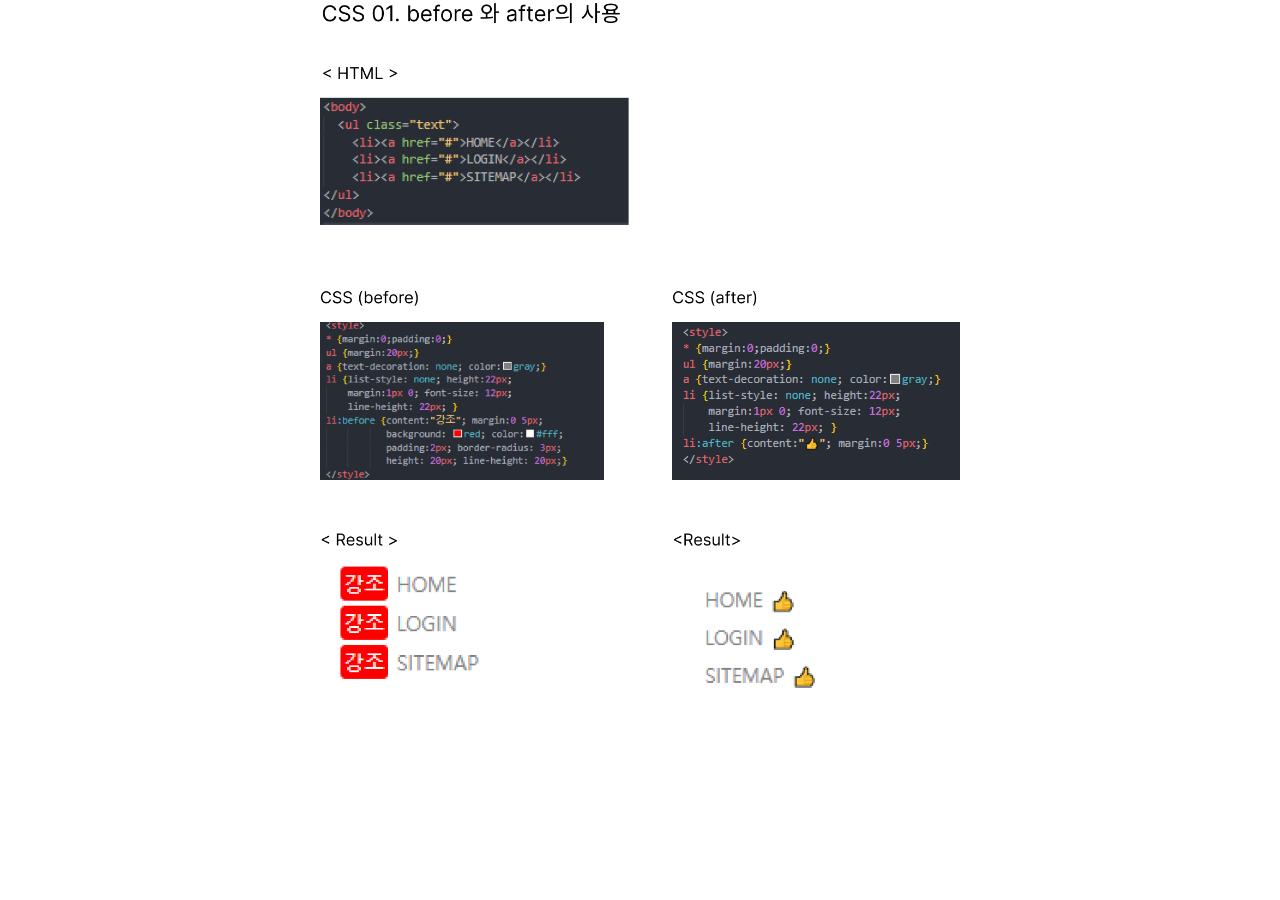
<file: html/study/css_01.html>
<!DOCTYPE html>
<html lang="ko">
  <head>
    <meta charset="UTF-8" />
    <meta name="viewport" content="width=device-width, initial-scale=1.0" />
    <title>Document</title>
    <link rel="stylesheet" href="../../css/reset.css" />
  </head>
  <style>
    .screenshot {width: 50%;margin: 0 auto; background-color: #fff;}
    .screenshot img {width: 100%;}
  </style>
  <body>
    <div class="screenshot">
      <img src="../../img/studyimg/screenshot/css_01.png" alt="" />
    </div>
  </body>
</html>
</file>
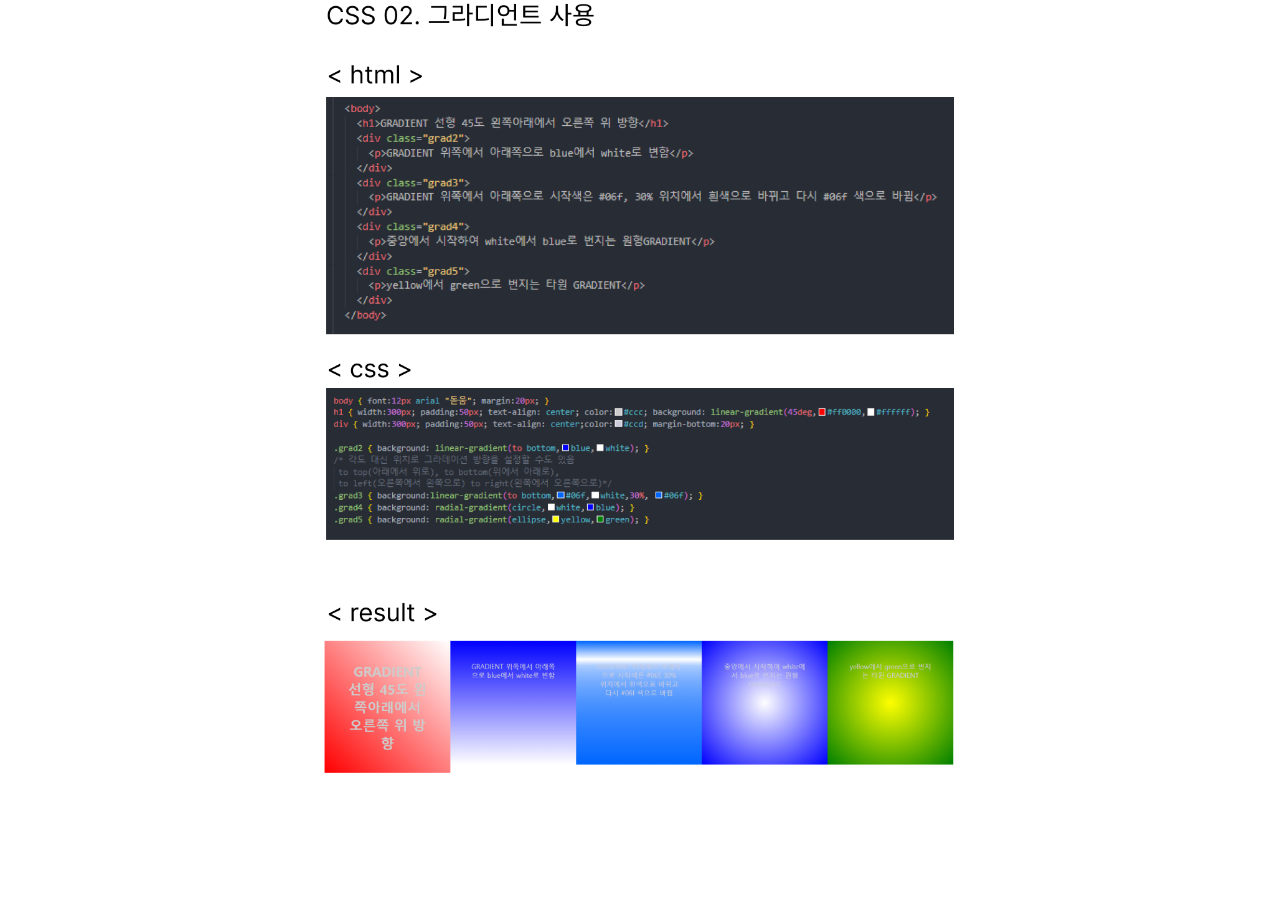
<file: html/study/css_02.html>
<!DOCTYPE html>
<html lang="ko">
  <head>
    <meta charset="UTF-8" />
    <meta name="viewport" content="width=device-width, initial-scale=1.0" />
    <title>Document</title>
    <link rel="stylesheet" href="../../css/reset.css" />
  </head>
  <style>
    .screenshot {width: 50%;margin: 0 auto; background-color: #fff;}
    .screenshot img {width: 100%;}
  </style>
  <body>
    <div class="screenshot">
      <img src="../../img/studyimg/screenshot/css_02.png" alt="" />
    </div>
  </body>
</html>
</file>
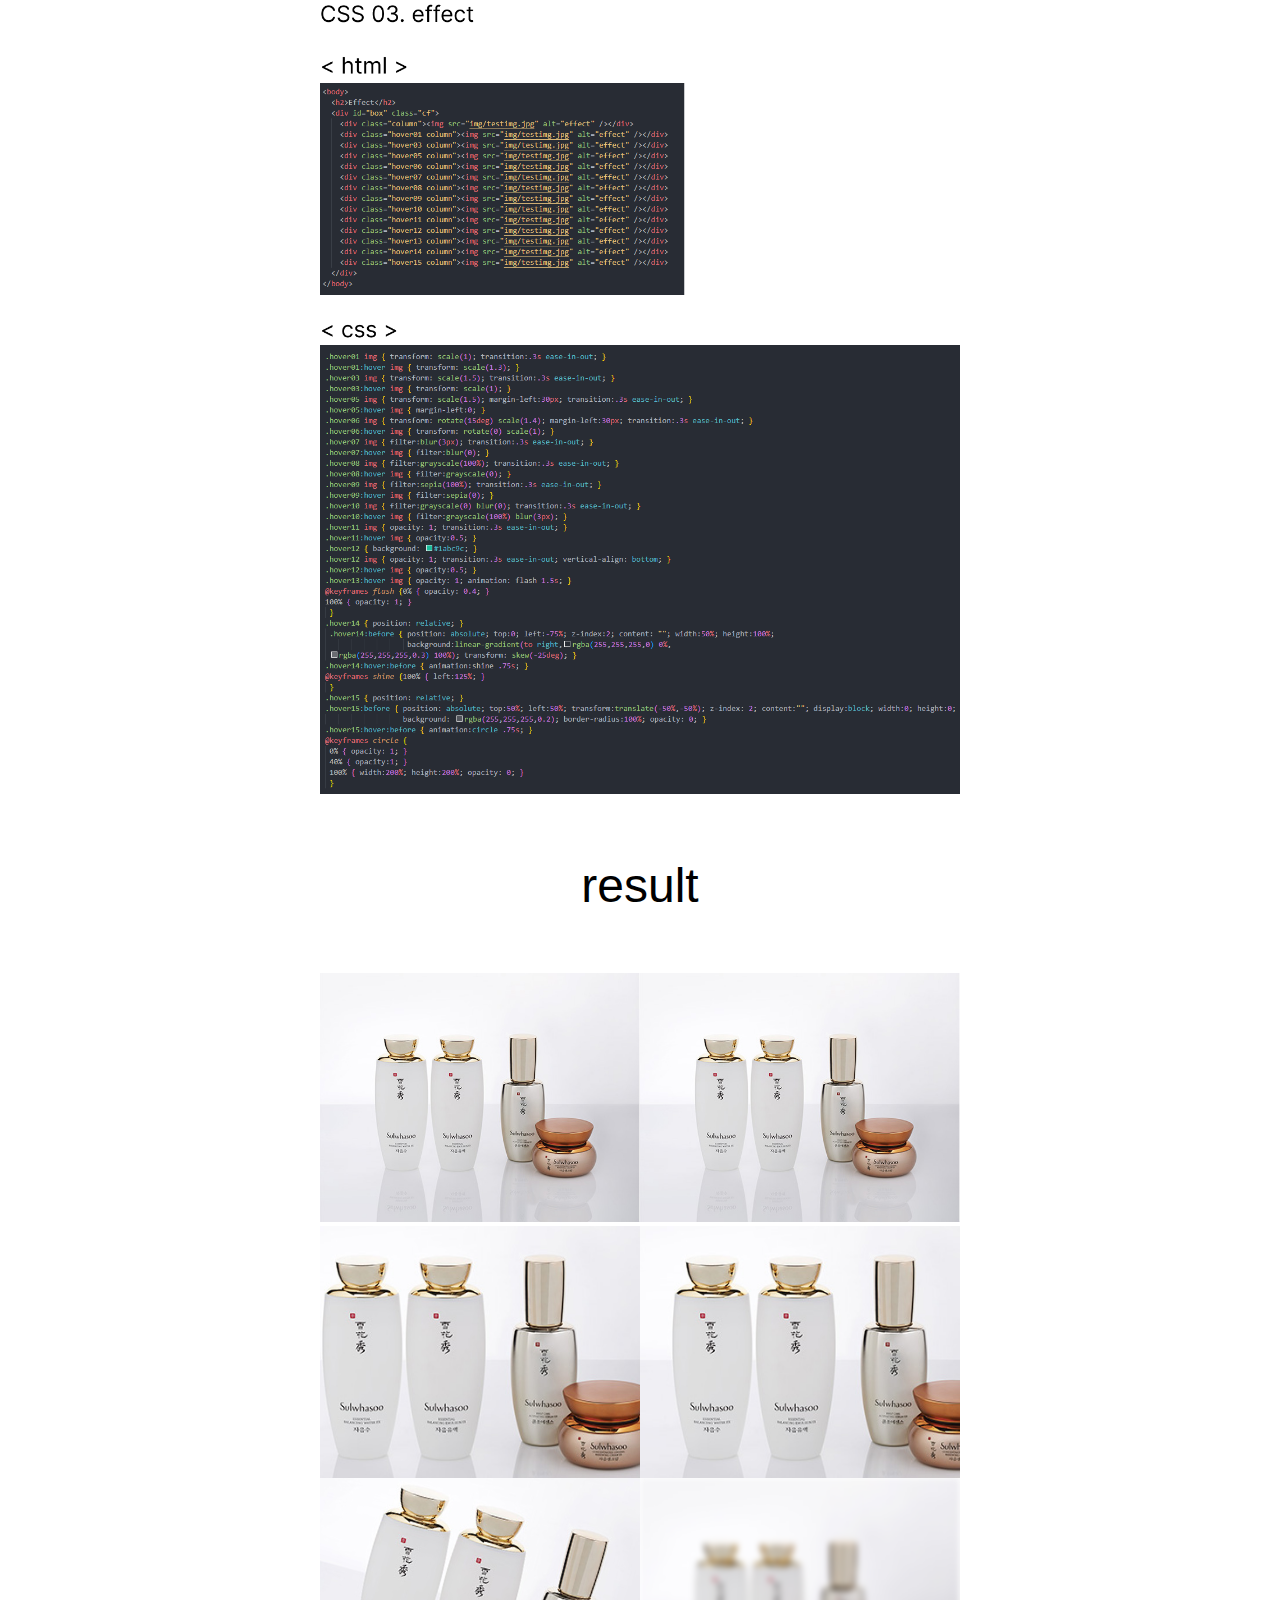
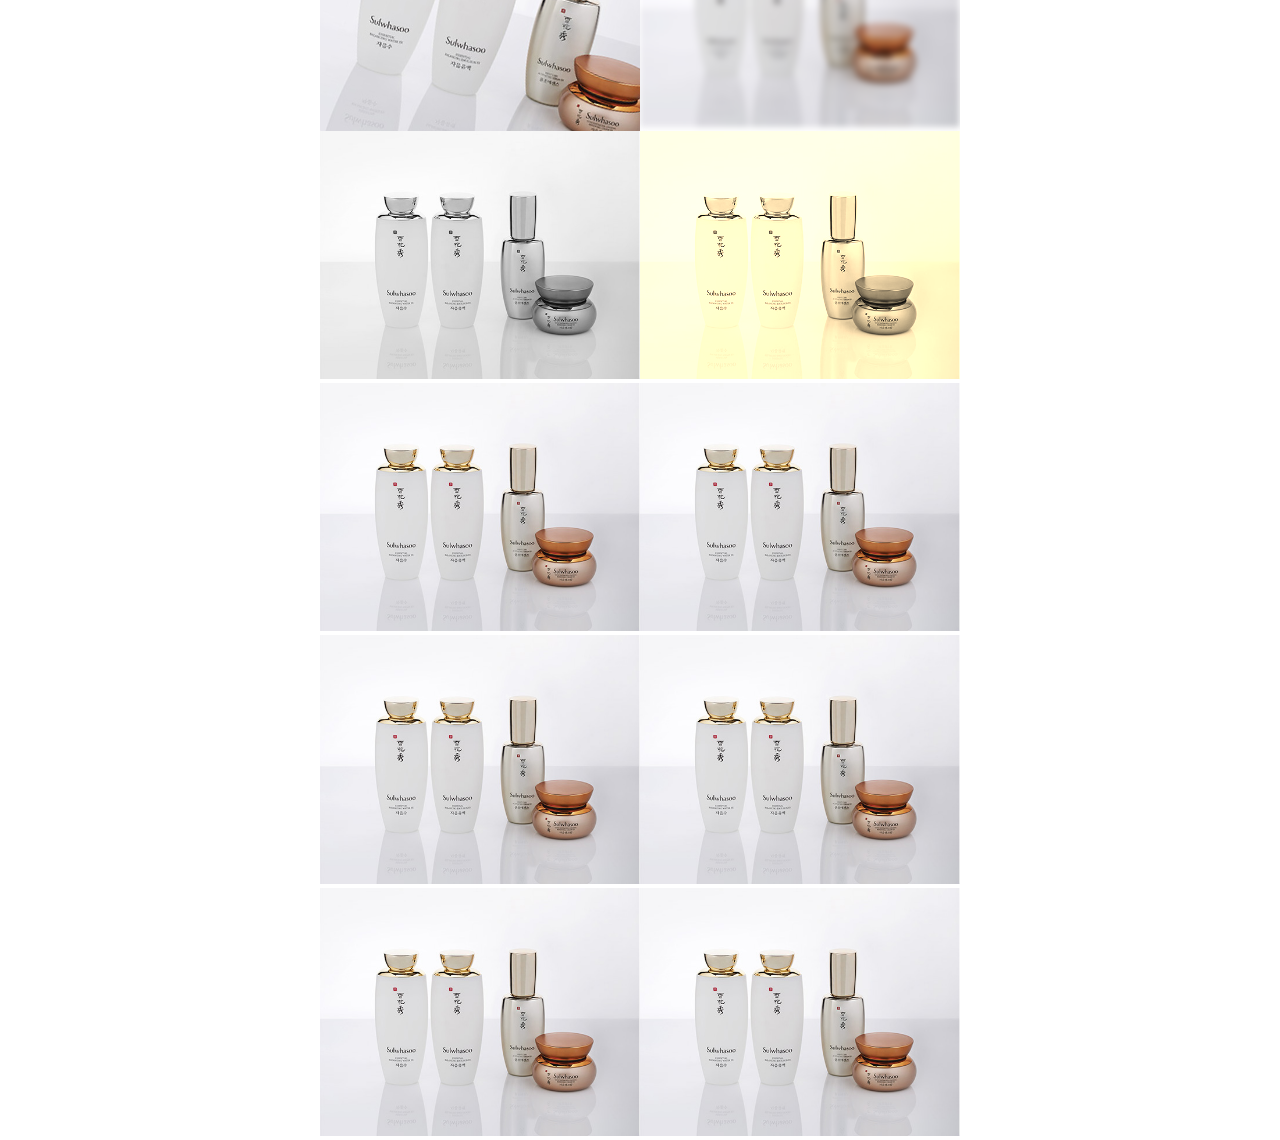
<file: html/study/css_03(effect).html>
<!DOCTYPE html>
<html lang="ko">
  <head>
    <meta charset="UTF-8" />
    <meta name="viewport" content="width=device-width, initial-scale=1.0" />
    <title>Document</title>
    <link rel="stylesheet" href="../../css/reset.css" />
  </head>
  <style>
    @charset "utf-8";
*,*:after, *:before { box-sizing: border-box; } 
#box { width:50%; margin:0 auto; } 
h2 { text-align: center; margin:60px 0; font-size: 3rem;} 
.column { width:50%; float:left; overflow: hidden; } 
.column img { width:100%; } 
.hover01 img { transform: scale(1); transition:.3s ease-in-out; } 
.hover01:hover img { transform: scale(1.3); } 
.hover03 img { transform: scale(1.5); transition:.3s ease-in-out; } 
.hover03:hover img { transform: scale(1); } 
.hover05 img { transform: scale(1.5); margin-left:30px; transition:.3s ease-in-out; } 
.hover05:hover img { margin-left:0; } 
.hover06 img { transform: rotate(15deg) scale(1.4); margin-left:30px; transition:.3s ease-in-out; } 
.hover06:hover img { transform: rotate(0) scale(1); } 
.hover07 img { filter:blur(3px); transition:.3s ease-in-out; } 
.hover07:hover img { filter:blur(0); } 
.hover08 img { filter:grayscale(100%); transition:.3s ease-in-out; } 
.hover08:hover img { filter:grayscale(0); } 
.hover09 img { filter:sepia(100%); transition:.3s ease-in-out; } 
.hover09:hover img { filter:sepia(0); } 
.hover10 img { filter:grayscale(0) blur(0); transition:.3s ease-in-out; } 
.hover10:hover img { filter:grayscale(100%) blur(3px); } 
.hover11 img { opacity: 1; transition:.3s ease-in-out; } 
.hover11:hover img { opacity:0.5; } 
.hover12 { background: #1abc9c; } 
.hover12 img { opacity: 1; transition:.3s ease-in-out; vertical-align: bottom; } 
.hover12:hover img { opacity:0.5; } 
.hover13:hover img { opacity: 1; animation: flash 1.5s; } 
@keyframes flash {0% { opacity: 0.4; } 
100% { opacity: 1; } 
 }
.hover14 { position: relative; } 
 .hover14:before { position: absolute; top:0; left:-75%; z-index:2; content: ""; width:50%; height:100%; 
                   background:linear-gradient(to right,rgba(255,255,255,0) 0%,
 rgba(255,255,255,0.3) 100%); transform: skew(-25deg); } 
.hover14:hover:before { animation:shine .75s; } 
@keyframes shine {100% { left:125%; } 
 }
.hover15 { position: relative; } 
.hover15:before { position: absolute; top:50%; left:50%; transform:translate(-50%,-50%); z-index: 2; content:""; display:block; width:0; height:0; 
                  background: rgba(255,255,255,0.2); border-radius:100%; opacity: 0; } 
.hover15:hover:before { animation:circle .75s; } 
@keyframes circle { 
 0% { opacity: 1; } 
 40% { opacity:1; } 
 100% { width:200%; height:200%; opacity: 0; } 
 }
.screenshot {width: 50%;margin: 0 auto; background-color: #fff;}
.screenshot img {width: 100%;}
  </style>
  <body>
    <div class="screenshot">
      <img src="../../img/studyimg/screenshot/css_03.png" alt="" />
    </div>
    <h2>result</h2>
    <div id="box" class="cf">
      <div class="column"><img src="../../img/studyimg/testimg.jpg" alt="effect" /></div>
      <div class="hover01 column"><img src="../../img/studyimg/testimg.jpg" alt="effect" /></div>
      <div class="hover03 column"><img src="../../img/studyimg/testimg.jpg" alt="effect" /></div>
      <div class="hover05 column"><img src="../../img/studyimg/testimg.jpg" alt="effect" /></div>
      <div class="hover06 column"><img src="../../img/studyimg/testimg.jpg" alt="effect" /></div>
      <div class="hover07 column"><img src="../../img/studyimg/testimg.jpg" alt="effect" /></div>
      <div class="hover08 column"><img src="../../img/studyimg/testimg.jpg" alt="effect" /></div>
      <div class="hover09 column"><img src="../../img/studyimg/testimg.jpg" alt="effect" /></div>
      <div class="hover10 column"><img src="../../img/studyimg/testimg.jpg" alt="effect" /></div>
      <div class="hover11 column"><img src="../../img/studyimg/testimg.jpg" alt="effect" /></div>
      <div class="hover12 column"><img src="../../img/studyimg/testimg.jpg" alt="effect" /></div>
      <div class="hover13 column"><img src="../../img/studyimg/testimg.jpg" alt="effect" /></div>
      <div class="hover14 column"><img src="../../img/studyimg/testimg.jpg" alt="effect" /></div>
      <div class="hover15 column"><img src="../../img/studyimg/testimg.jpg" alt="effect" /></div>
    </div>
  </body>
</html>
</file>
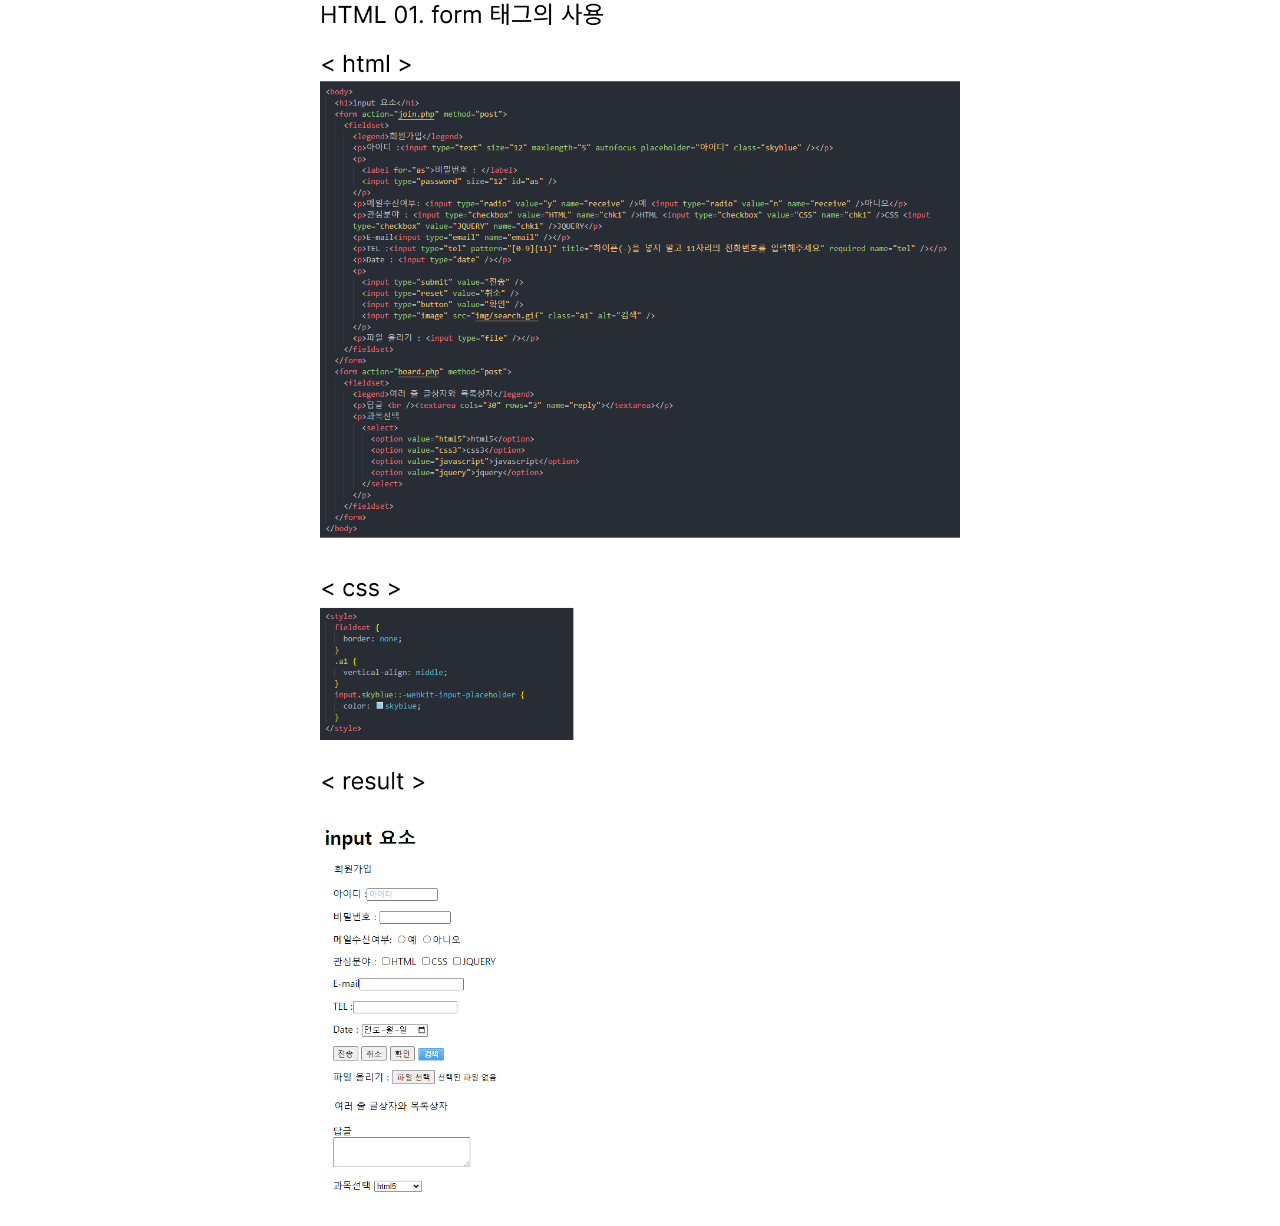
<file: html/study/html_01.html>
<!DOCTYPE html>
<html lang="ko">
  <head>
    <meta charset="UTF-8" />
    <meta name="viewport" content="width=device-width, initial-scale=1.0" />
    <title>Document</title>
    <link rel="stylesheet" href="../../css/reset.css" />
  </head>
  <style>
    .screenshot {width: 50%;margin: 0 auto; background-color: #fff;}
    .screenshot img {width: 100%;}
  </style>
  <body>
    <div class="screenshot">
      <img src="../../img/studyimg/screenshot/html_01.png" alt="" />
    </div>
  </body>
</html>
</file>
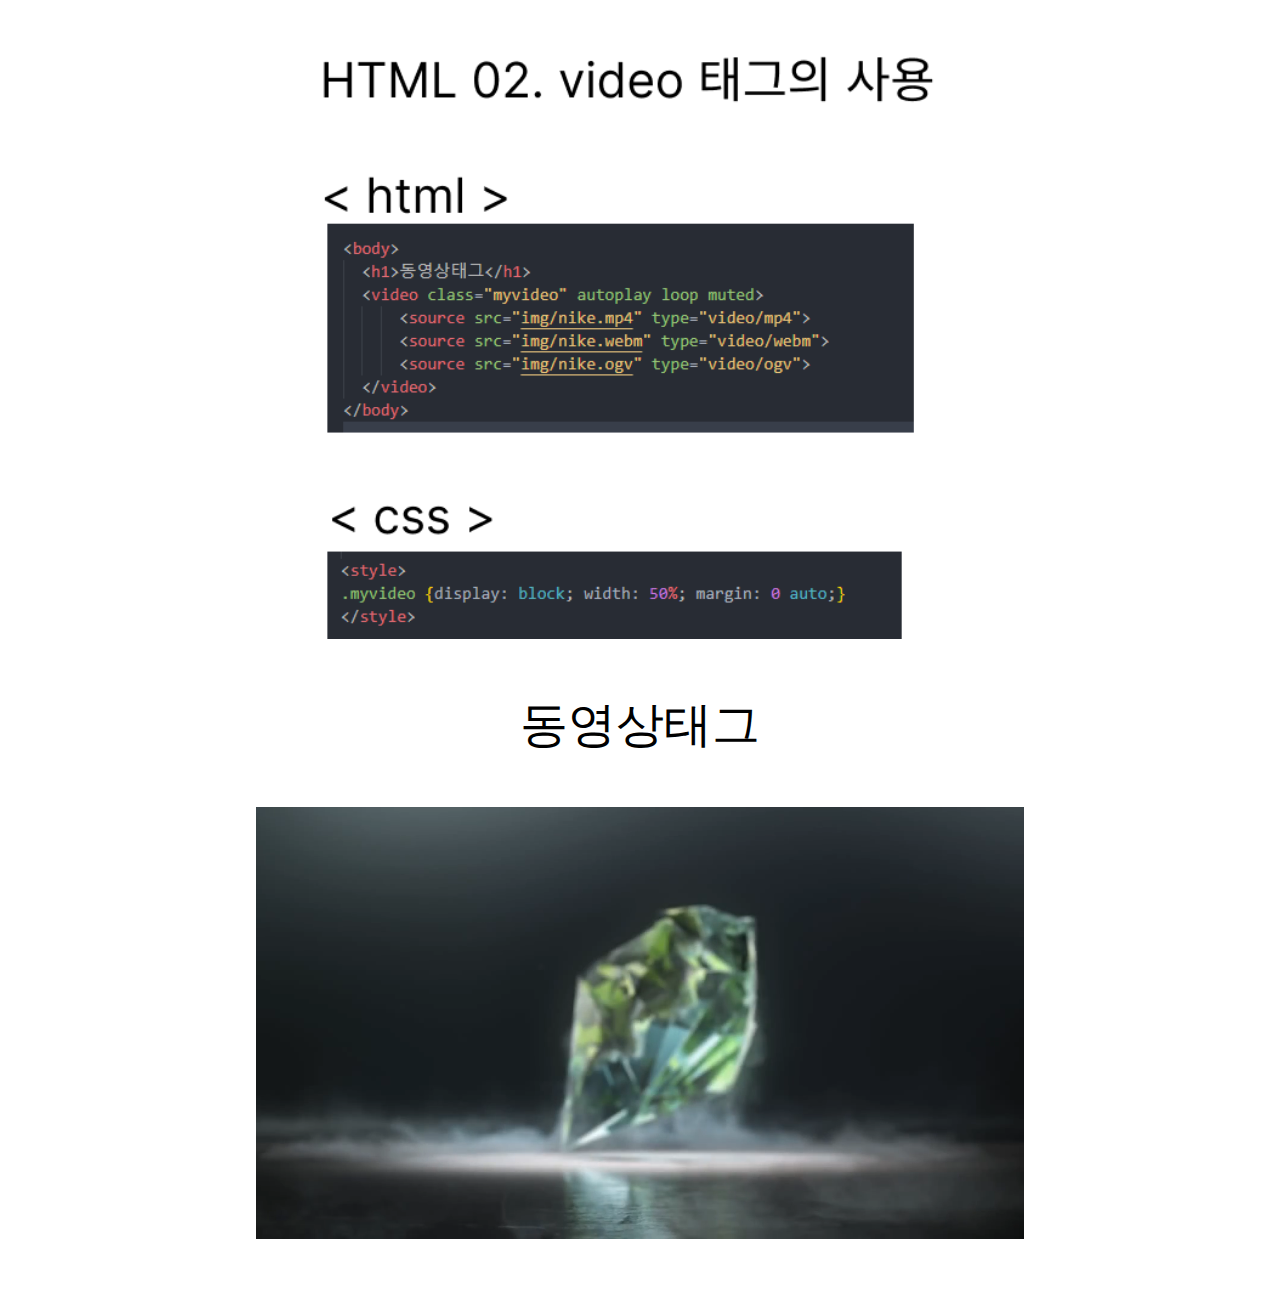
<file: html/study/html_02(video).html>
<!DOCTYPE html>
<html lang="ko">
  <head>
    <meta charset="UTF-8" />
    <meta name="viewport" content="width=device-width, initial-scale=1.0" />
    <title>Document</title>
    <link rel="stylesheet" href="../../css/reset.css" />
  </head>
  <style>
h1 {text-align: center;font-size: 3rem;}
.myvideo {display: block; width: 60%; margin: 50px auto;}	
.screenshot {width: 50%;margin: 50px auto; background-color: #fff;}
.screenshot img {width: 100%;}
  </style>  
    <body>
      <div class="screenshot">
        <img src="../../img/studyimg/screenshot/html_02.png" alt="" />
      </div>
      <h1>동영상태그</h1>
      <video class="myvideo" autoplay loop muted>
          <source src="../../img/studyimg/nike.mp4" type="video/mp4">
          <source src="../../img/studyimg/nike.webm" type="video/webm">
          <source src="../../img/studyimg/img/nike.ogv" type="video/ogv">
      </video>  
    </body>
</html>
</file>
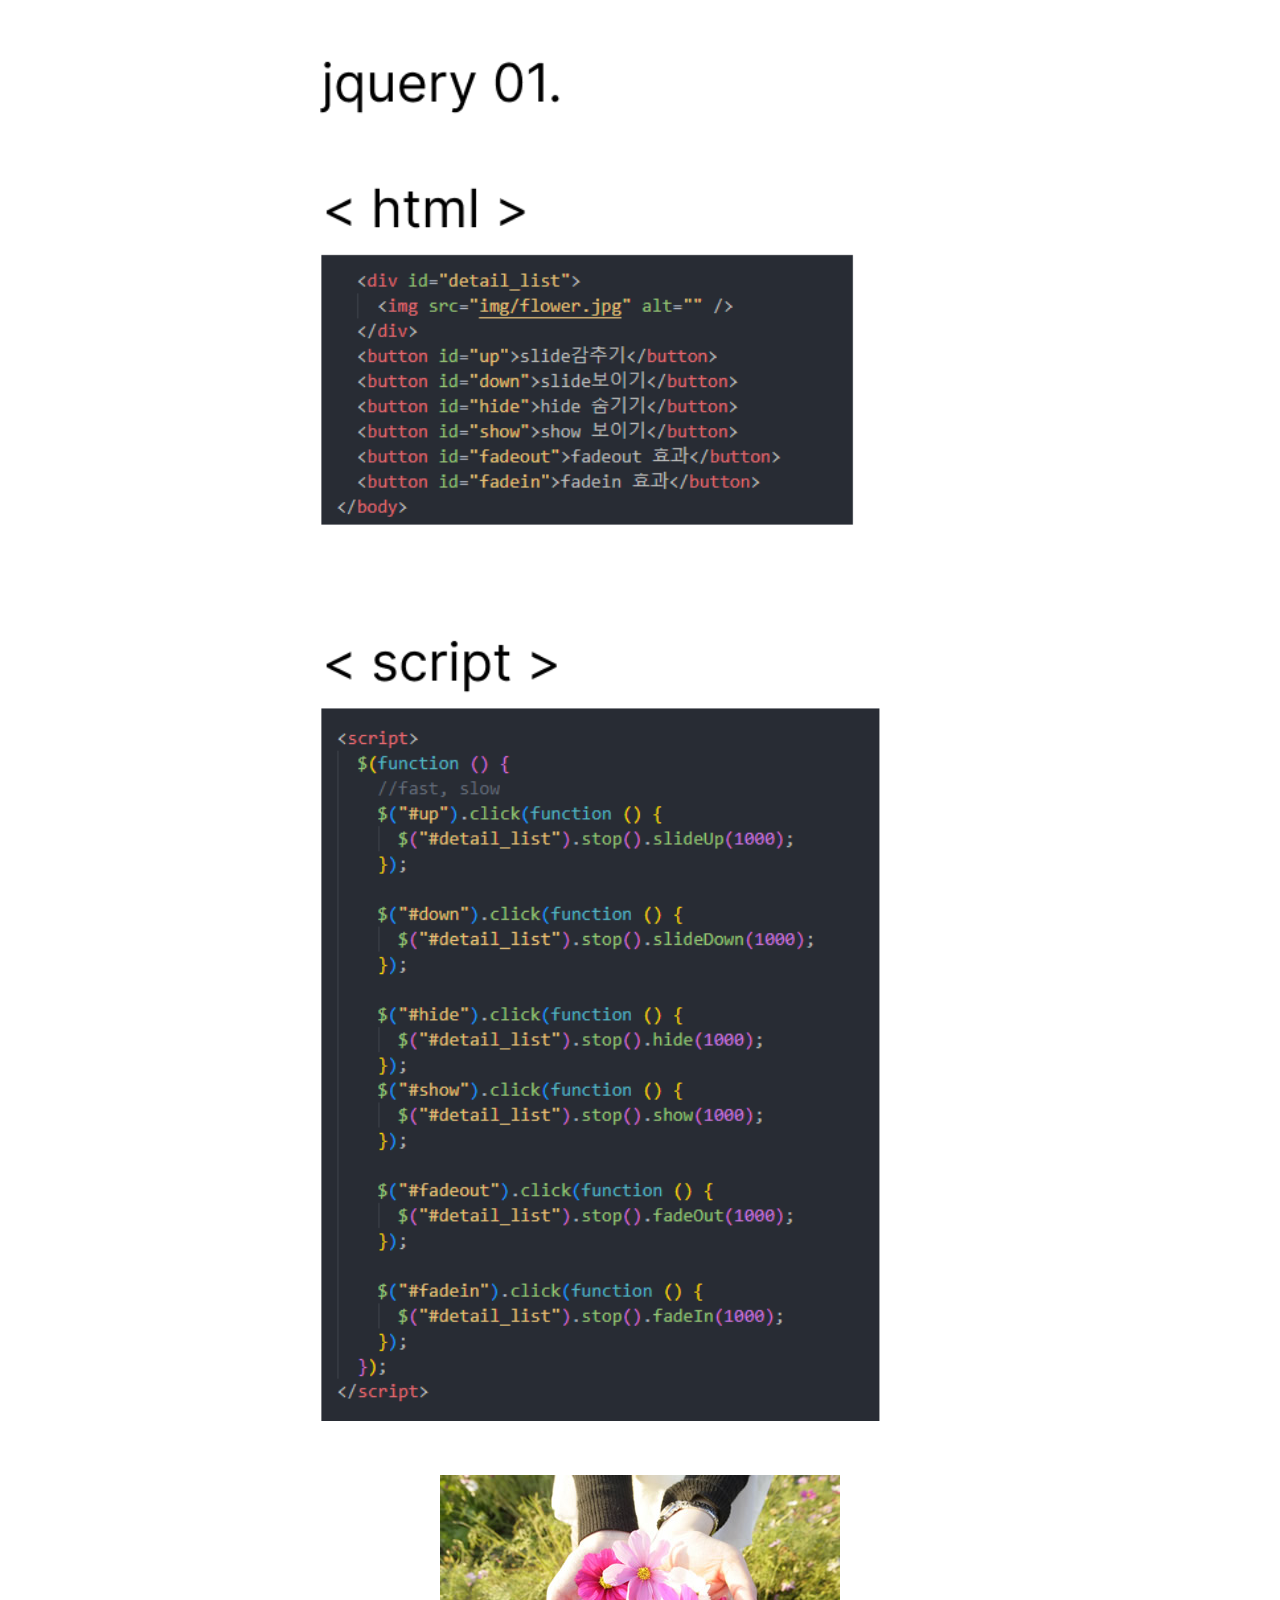
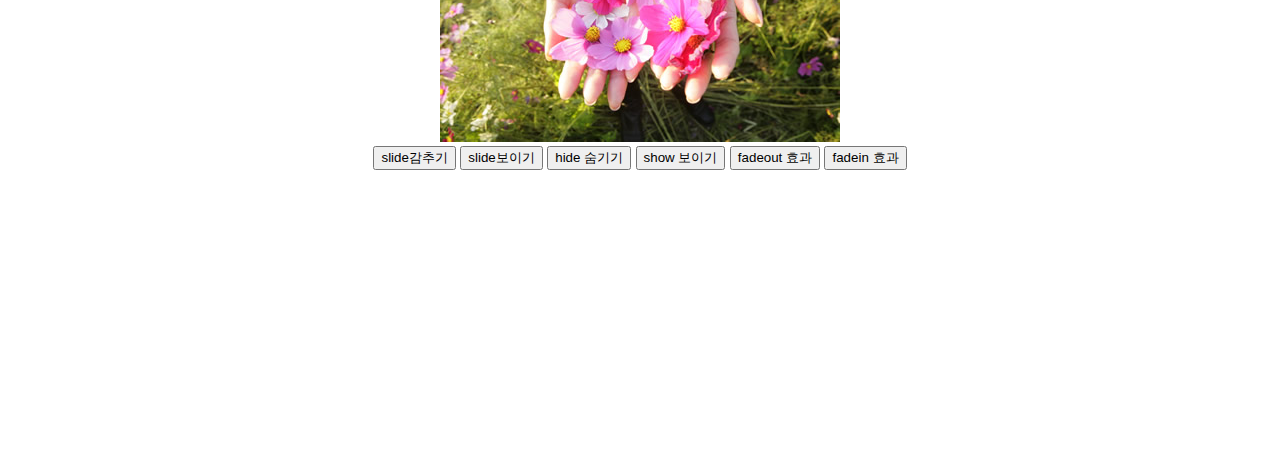
<file: html/study/jquery_01.html>
<!DOCTYPE html>
<html lang="ko">
  <head>
    <meta charset="UTF-8" />
    <meta name="viewport" content="width=device-width, initial-scale=1.0" />
    <title>Document</title>
    <link rel="stylesheet" href="../../css/reset.css" />
    <script src="../../js/jquery-1.11.2.min.js"></script>
  </head>
  <script>
    $(function () {
      //fast, slow
      $("#up").click(function () {
        $("#detail_list").stop().slideUp(1000);
      });

      $("#down").click(function () {
        $("#detail_list").stop().slideDown(1000);
      });

      $("#hide").click(function () {
        $("#detail_list").stop().hide(1000);
      });
      $("#show").click(function () {
        $("#detail_list").stop().show(1000);
      });

      $("#fadeout").click(function () {
        $("#detail_list").stop().fadeOut(1000);
      });

      $("#fadein").click(function () {
        $("#detail_list").stop().fadeIn(1000);
      });
    });
  </script>
  <style>
    .screenshot {width: 50%;margin: 50px auto; background-color: #fff;}
    .screenshot img {width: 100%;}
    .wrap {width: 60%;margin: 0 auto 300px;text-align: center;}
  </style>
    <body>
      <div class="screenshot">
        <img src="../../img/studyimg/screenshot/jquery_01.png" alt="" />
      </div>
      <div class="wrap">
      <div id="detail_list">
        <img src="../../img/studyimg/flower.jpg" alt="" />
      </div>
      <button id="up">slide감추기</button>
      <button id="down">slide보이기</button>
      <button id="hide">hide 숨기기</button>
      <button id="show">show 보이기</button>
      <button id="fadeout">fadeout 효과</button>
      <button id="fadein">fadein 효과</button>
    </div>
    </body>
</html>
</file>
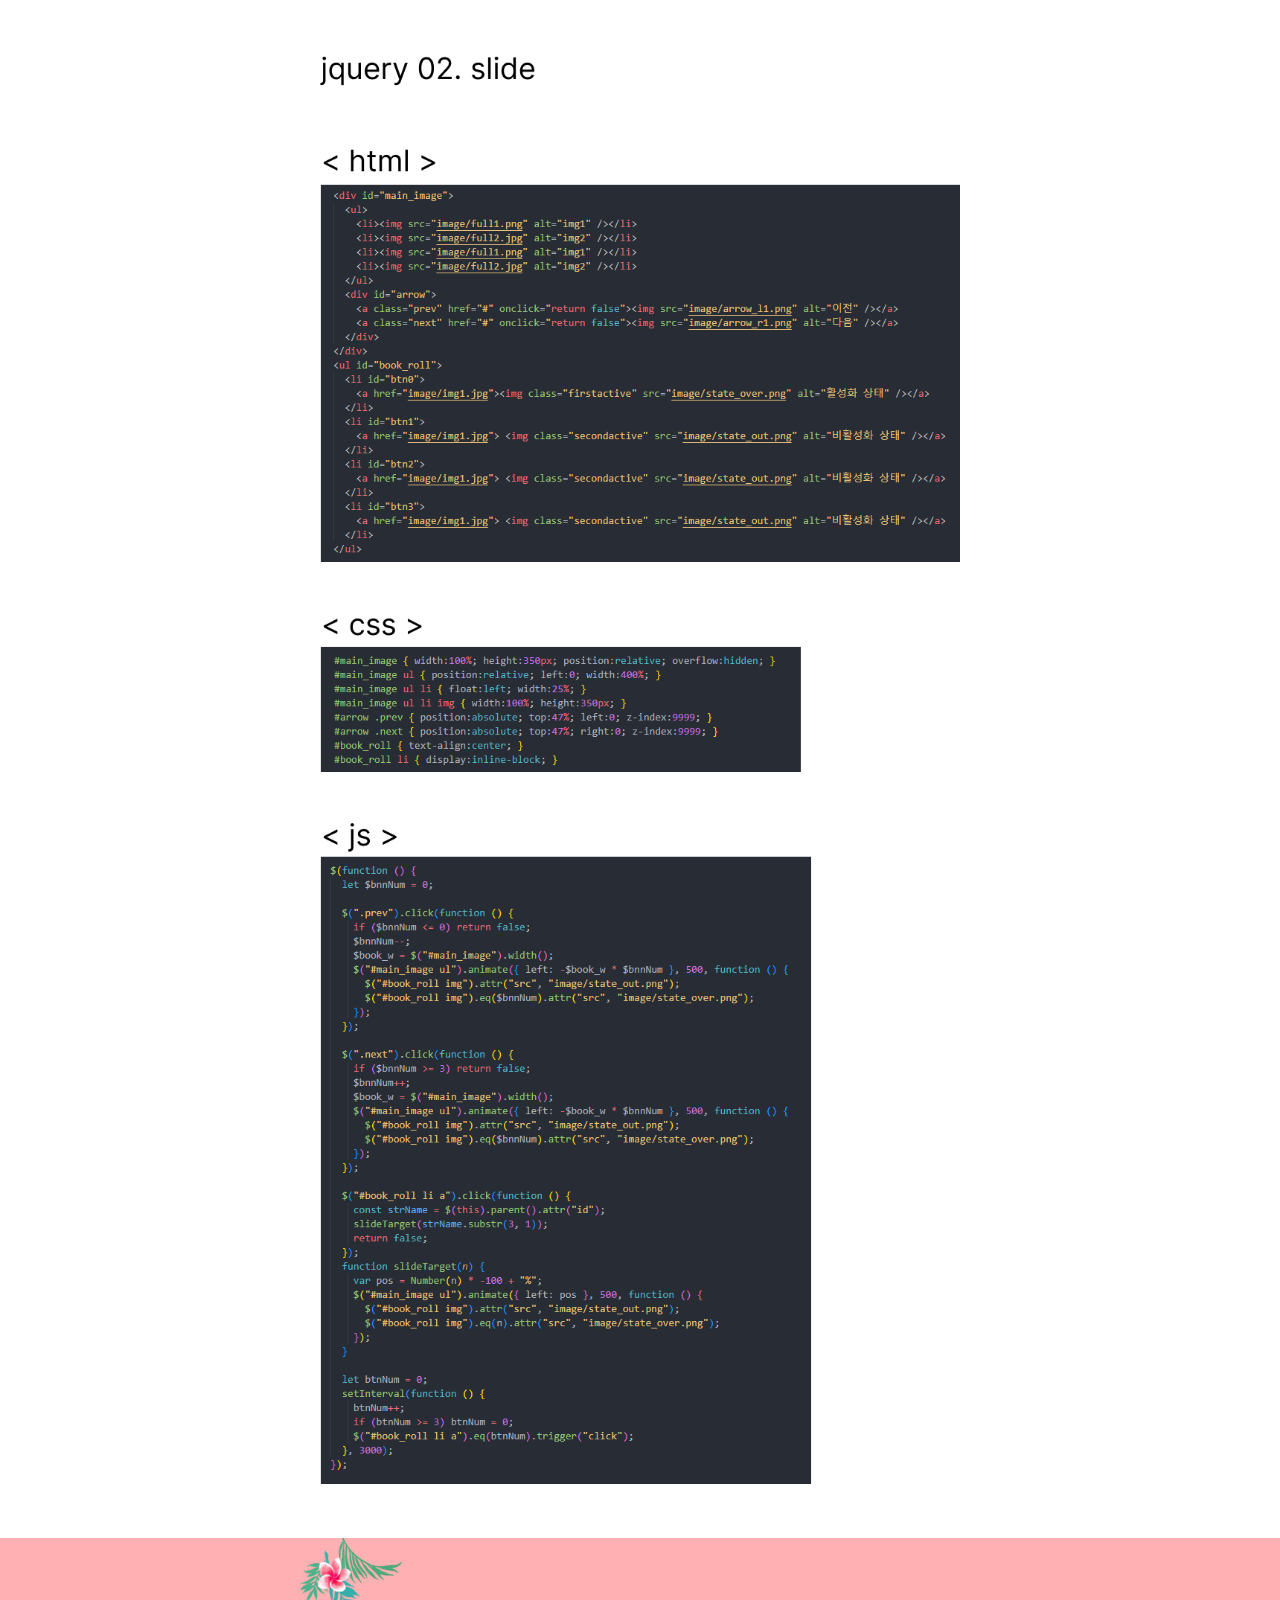
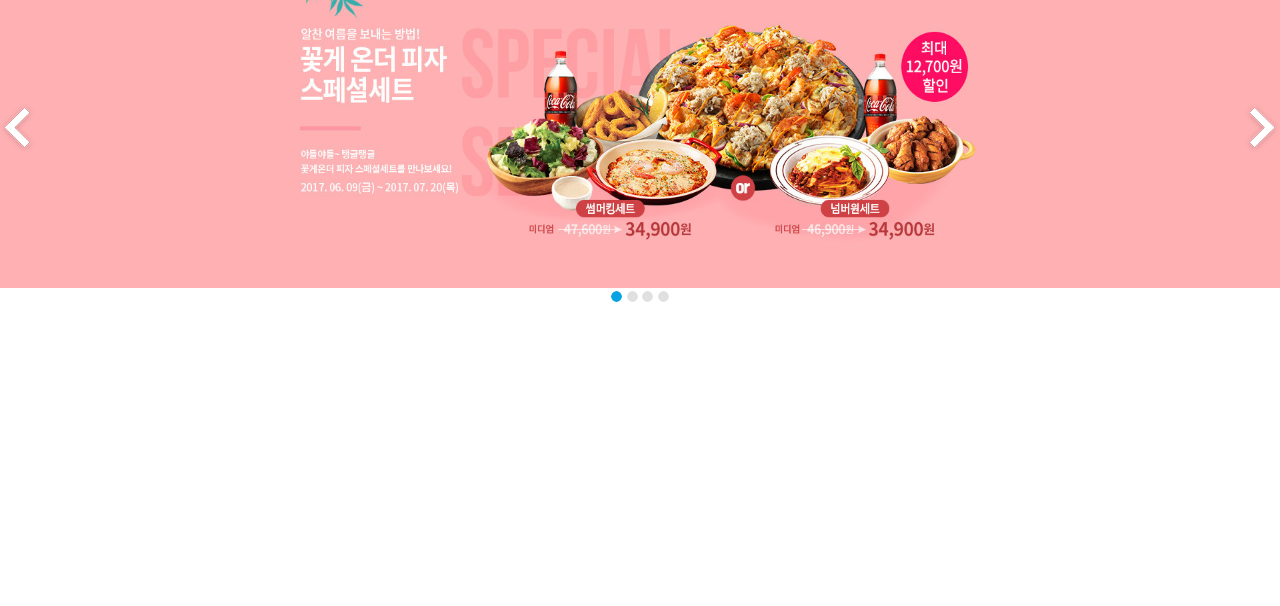
<file: html/study/jquery_02.html>
<!DOCTYPE html>
<html lang="ko">
  <head>
    <meta charset="UTF-8" />
    <meta name="viewport" content="width=device-width, initial-scale=1.0" />
    <title>Document</title>
    <link rel="stylesheet" href="../../css/reset.css" />
    <script src="../../js/jquery-1.11.2.min.js"></script>
  </head>
  <script>  
$(function () {
  let $bnnNum = 0;

  $(".prev").click(function () {
    if ($bnnNum <= 0) return false;
    $bnnNum--;
    $book_w = $("#main_image").width();
    $("#main_image ul").animate({ left: -$book_w * $bnnNum }, 500, function () {
      $("#book_roll img").attr("src", "../../img/studyimg/state_out.png");
      $("#book_roll img").eq($bnnNum).attr("src", "../../img/studyimg/state_over.png");
    });
  });

  $(".next").click(function () {
    if ($bnnNum >= 3) return false;
    $bnnNum++;
    $book_w = $("#main_image").width();
    $("#main_image ul").animate({ left: -$book_w * $bnnNum }, 500, function () {
      $("#book_roll img").attr("src", "../../img/studyimg/state_out.png");
      $("#book_roll img").eq($bnnNum).attr("src", "../../img/studyimg/state_over.png");
    });
  });

  $("#book_roll li a").click(function () {
    const strName = $(this).parent().attr("id");
    slideTarget(strName.substr(3, 1));
    return false;
  });
  function slideTarget(n) {
    var pos = Number(n) * -100 + "%";
    $("#main_image ul").animate({ left: pos }, 500, function () {
      $("#book_roll img").attr("src", "../../img/studyimg/state_out.png");
      $("#book_roll img").eq(n).attr("src", "../../img/studyimg/state_over.png");
    });
  }

  let btnNum = 0;
  setInterval(function () {
    btnNum++;
    if (btnNum >= 3) btnNum = 0;
    $("#book_roll li a").eq(btnNum).trigger("click");
  }, 3000);
});
  </script>
  <style>
    .screenshot {width: 50%;margin: 50px auto; background-color: #fff;}
    .screenshot img {width: 100%;}
    #main_image { width:100%; height:350px; position:relative; overflow:hidden; } 
    #main_image ul { position:relative; left:0; width:400%; } 
    #main_image ul li { float:left; width:25%; } 
    #main_image ul li img { width:100%; height:350px; } 
    #arrow .prev { position:absolute; top:47%; left:0; z-index:9999; } 
    #arrow .next { position:absolute; top:47%; right:0; z-index:9999; } 
    #book_roll { text-align:center; margin-bottom: 300px;} 
    #book_roll li { display:inline-block; } 
  </style>
    <body>
      <div class="screenshot">
        <img src="../../img/studyimg/screenshot/jquery_02.png" alt="" />
      </div>
      <div id="main_image">
        <ul>
          <li><img src="../../img/studyimg/full1.png" alt="img1" /></li>
          <li><img src="../../img/studyimg/full2.jpg" alt="img2" /></li>
          <li><img src="../../img/studyimg/full1.png" alt="img1" /></li>
          <li><img src="../../img/studyimg/full2.jpg" alt="img2" /></li>
        </ul>
        <div id="arrow">
          <a class="prev" href="#" onclick="return false"><img src="../../img/studyimg/arrow_l1.png" alt="이전" /></a>
          <a class="next" href="#" onclick="return false"><img src="../../img/studyimg/arrow_r1.png" alt="다음" /></a>
        </div>
      </div>
      <ul id="book_roll">
        <li id="btn0">
          <a href="../../img/studyimg/img1.jpg"><img class="firstactive" src="../../img/studyimg/state_over.png" alt="활성화 상태" /></a>
        </li>
        <li id="btn1">
          <a href="../../img/studyimg/img1.jpg"> <img class="secondactive" src="../../img/studyimg/state_out.png" alt="비활성화 상태" /></a>
        </li>
        <li id="btn2">
          <a href="../../img/studyimg/img1.jpg"> <img class="secondactive" src="../../img/studyimg/state_out.png" alt="비활성화 상태" /></a>
        </li>
        <li id="btn3">
          <a href="../../img/studyimg/img1.jpg"> <img class="secondactive" src="../../img/studyimg/state_out.png" alt="비활성화 상태" /></a>
        </li>
      </ul>
    </body>
</html>
</file>
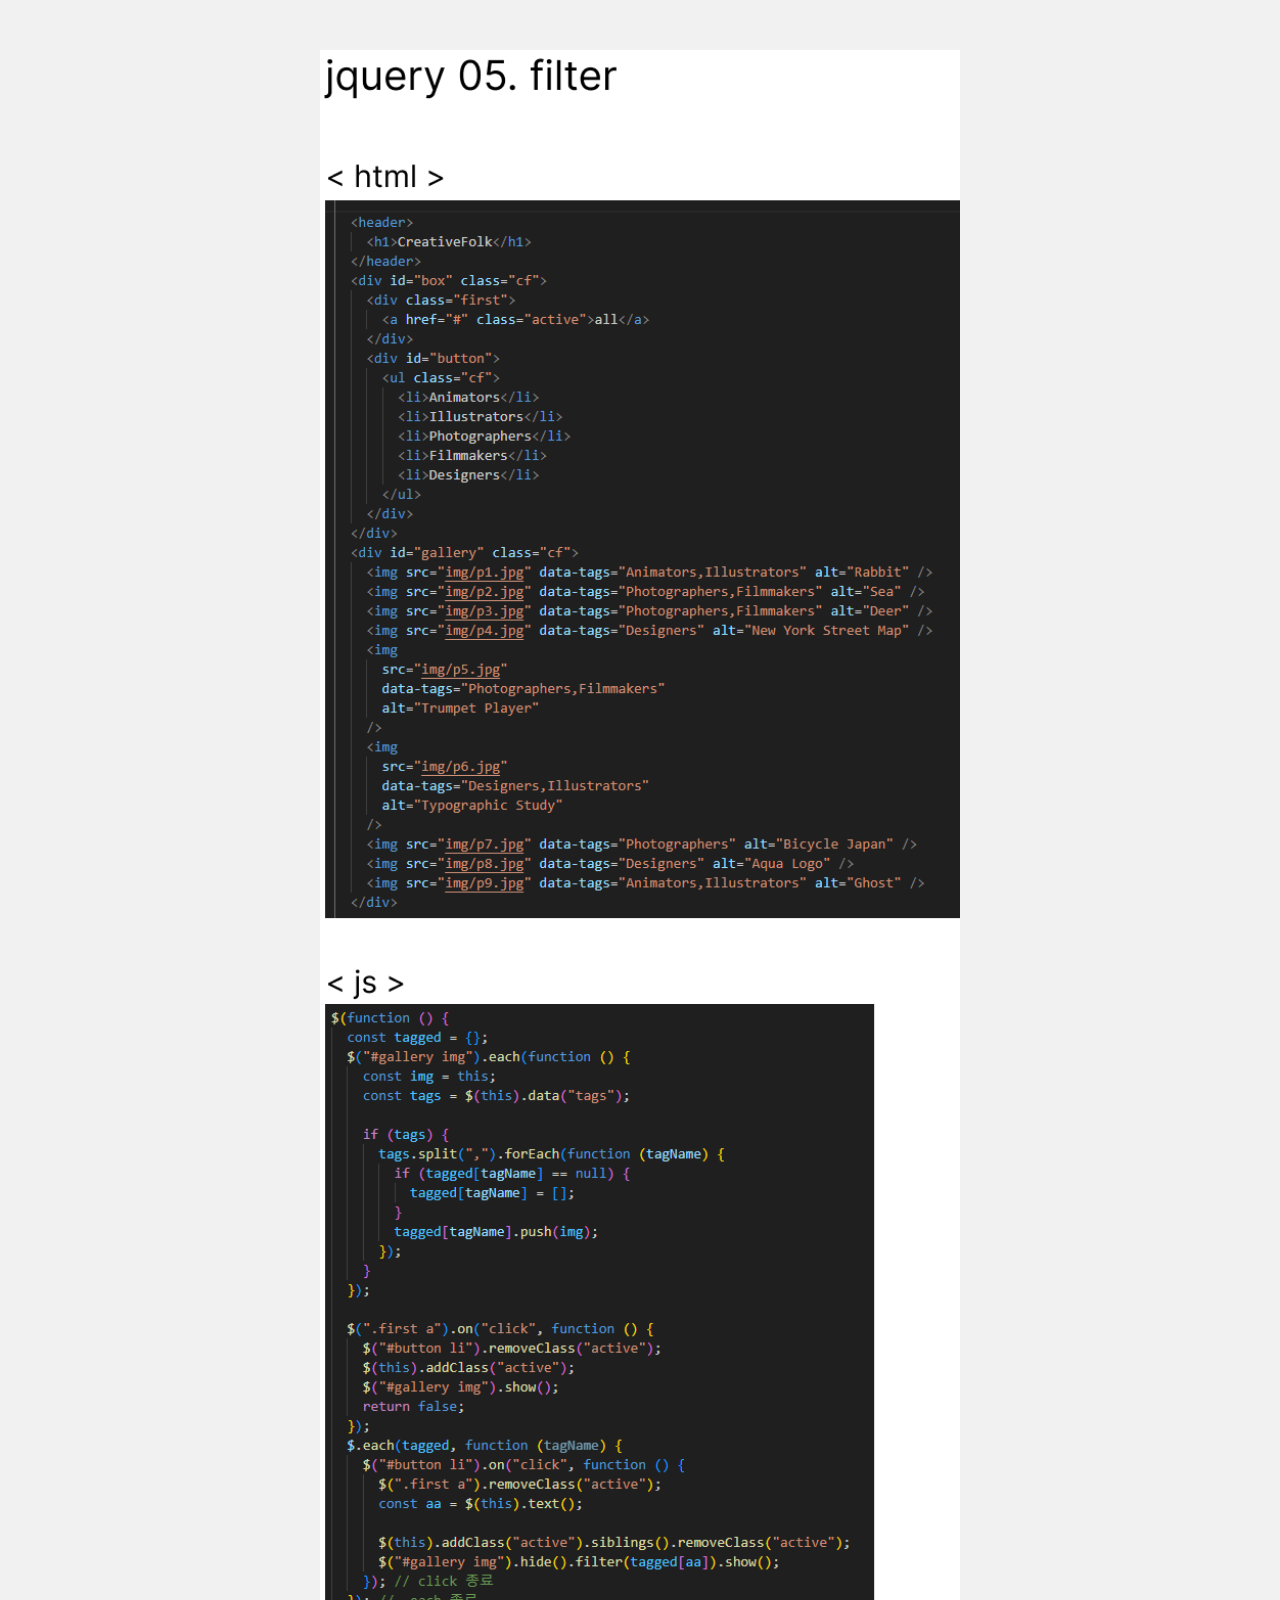
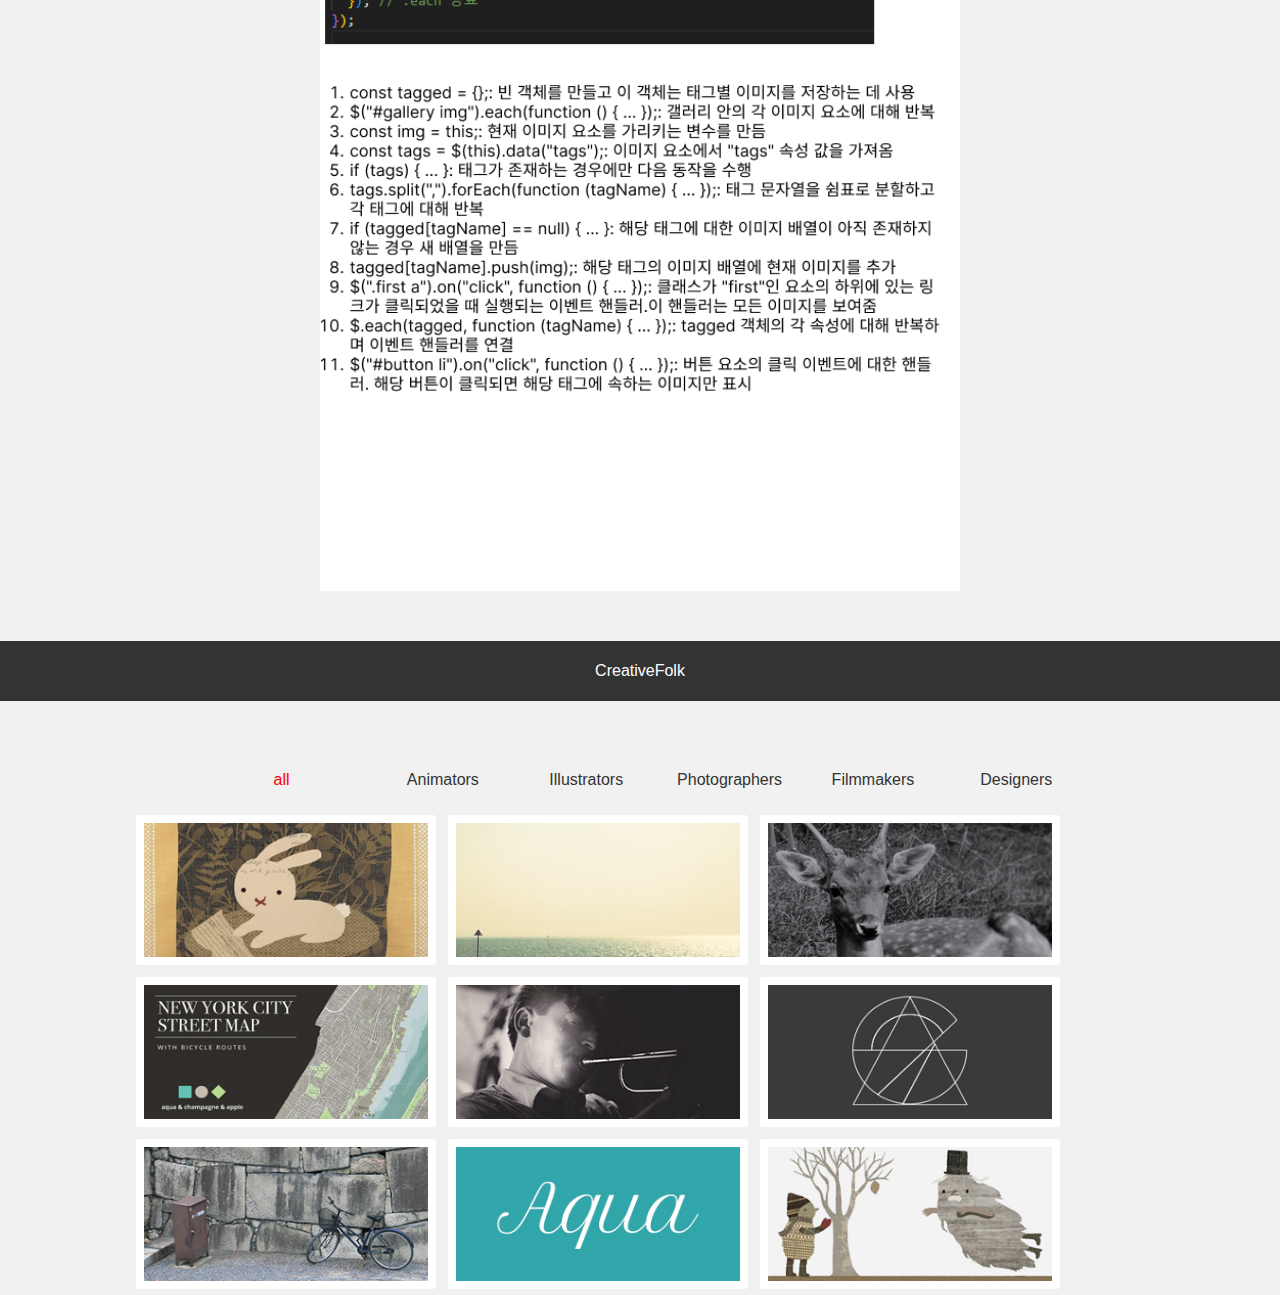
<file: html/study/jquery_05.html>
<!DOCTYPE html>
<html lang="ko">
  <head>
    <meta charset="UTF-8" />
    <meta name="viewport" content="width=device-width, initial-scale=1.0" />
    <title>Document</title>
    <link rel="stylesheet" href="../../css/reset.css" />
    <script src="../../js/jquery-1.11.2.min.js"></script>
  </head>
  <script>  
$(function () {
  const tagged = {};
  $("#gallery img").each(function () {
    const img = this;
    const tags = $(this).data("tags");

    if (tags) {
      tags.split(",").forEach(function (tagName) {
        if (tagged[tagName] == null) {
          tagged[tagName] = [];
        }
        tagged[tagName].push(img);
      });
    }
  });

  $(".first a").on("click", function () {
    $("#button li").removeClass("active");
    $(this).addClass("active");
    $("#gallery img").show();
    return false;
  });
  $.each(tagged, function (tagName) {
    $("#button li").on("click", function () {
      $(".first a").removeClass("active");
      const aa = $(this).text();

      $(this).addClass("active").siblings().removeClass("active");
      $("#gallery img").hide().filter(tagged[aa]).show();
    }); // click 종료
  }); // .each 종료
});

  </script>
  <style>
      .screenshot {width: 50%;margin: 50px auto; background-color: #fff;}
      .screenshot img {width: 100%;}
  
        *,*:after,*:before {box-sizing: border-box;}
        body {	background: #f1f1f1; color: #333;}
        a {color:inherit;text-decoration:none;}	
        header { background: #333;height: 60px; 
                text-align: center;}
        h1 {  line-height:60px;color:#fff;}

        #box {width:70%;margin-left:auto;margin-right:auto;
            text-align:center; margin-top:50px;}
        #box div {float:left; }           
        #box div:nth-child(1) {width:20%;}  
        #box div a {display:block;padding:20px 0;width:100%; }
        #button {text-align:center;width:80%;}
        #button li {float:left; padding:20px 0; cursor:pointer;
                width:20%;}
        .active {color:red;}         

        #gallery {text-align: center;max-width: 1020px;
                  margin: 0 auto;}
        #gallery img {width: 300px; height: 150px;
                      border-radius: 3px;
                      border: 8px solid #fff;
                      margin: 6px; float: left;}
  </style>
    <body>
      <div class="screenshot">
        <img src="../../img/studyimg/screenshot/jquery_05.png" alt="" />
      </div>
      <header>
        <h1>CreativeFolk</h1>
      </header>
      <div id="box" class="cf">
        <div class="first">
          <a href="#" class="active">all</a>
        </div>
        <div id="button">
          <ul class="cf">
            <li>Animators</li>
            <li>Illustrators</li>
            <li>Photographers</li>
            <li>Filmmakers</li>
            <li>Designers</li>
          </ul>
        </div>
      </div>
      <div id="gallery" class="cf">
        <img src="../../img/studyimg/p1.jpg" data-tags="Animators,Illustrators" alt="Rabbit" />
        <img src="../../img/studyimg/p2.jpg" data-tags="Photographers,Filmmakers" alt="Sea" />
        <img src="../../img/studyimg/p3.jpg" data-tags="Photographers,Filmmakers" alt="Deer" />
        <img src="../../img/studyimg/p4.jpg" data-tags="Designers" alt="New York Street Map" />
        <img
          src="../../img/studyimg/p5.jpg"
          data-tags="Photographers,Filmmakers"
          alt="Trumpet Player"
        />
        <img
          src="../../img/studyimg/p6.jpg"
          data-tags="Designers,Illustrators"
          alt="Typographic Study"
        />
        <img src="../../img/studyimg/p7.jpg" data-tags="Photographers" alt="Bicycle Japan" />
        <img src="../../img/studyimg/p8.jpg" data-tags="Designers" alt="Aqua Logo" />
        <img src="../../img/studyimg/p9.jpg" data-tags="Animators,Illustrators" alt="Ghost" />
      </div>       
    </body>
</html>
</file>
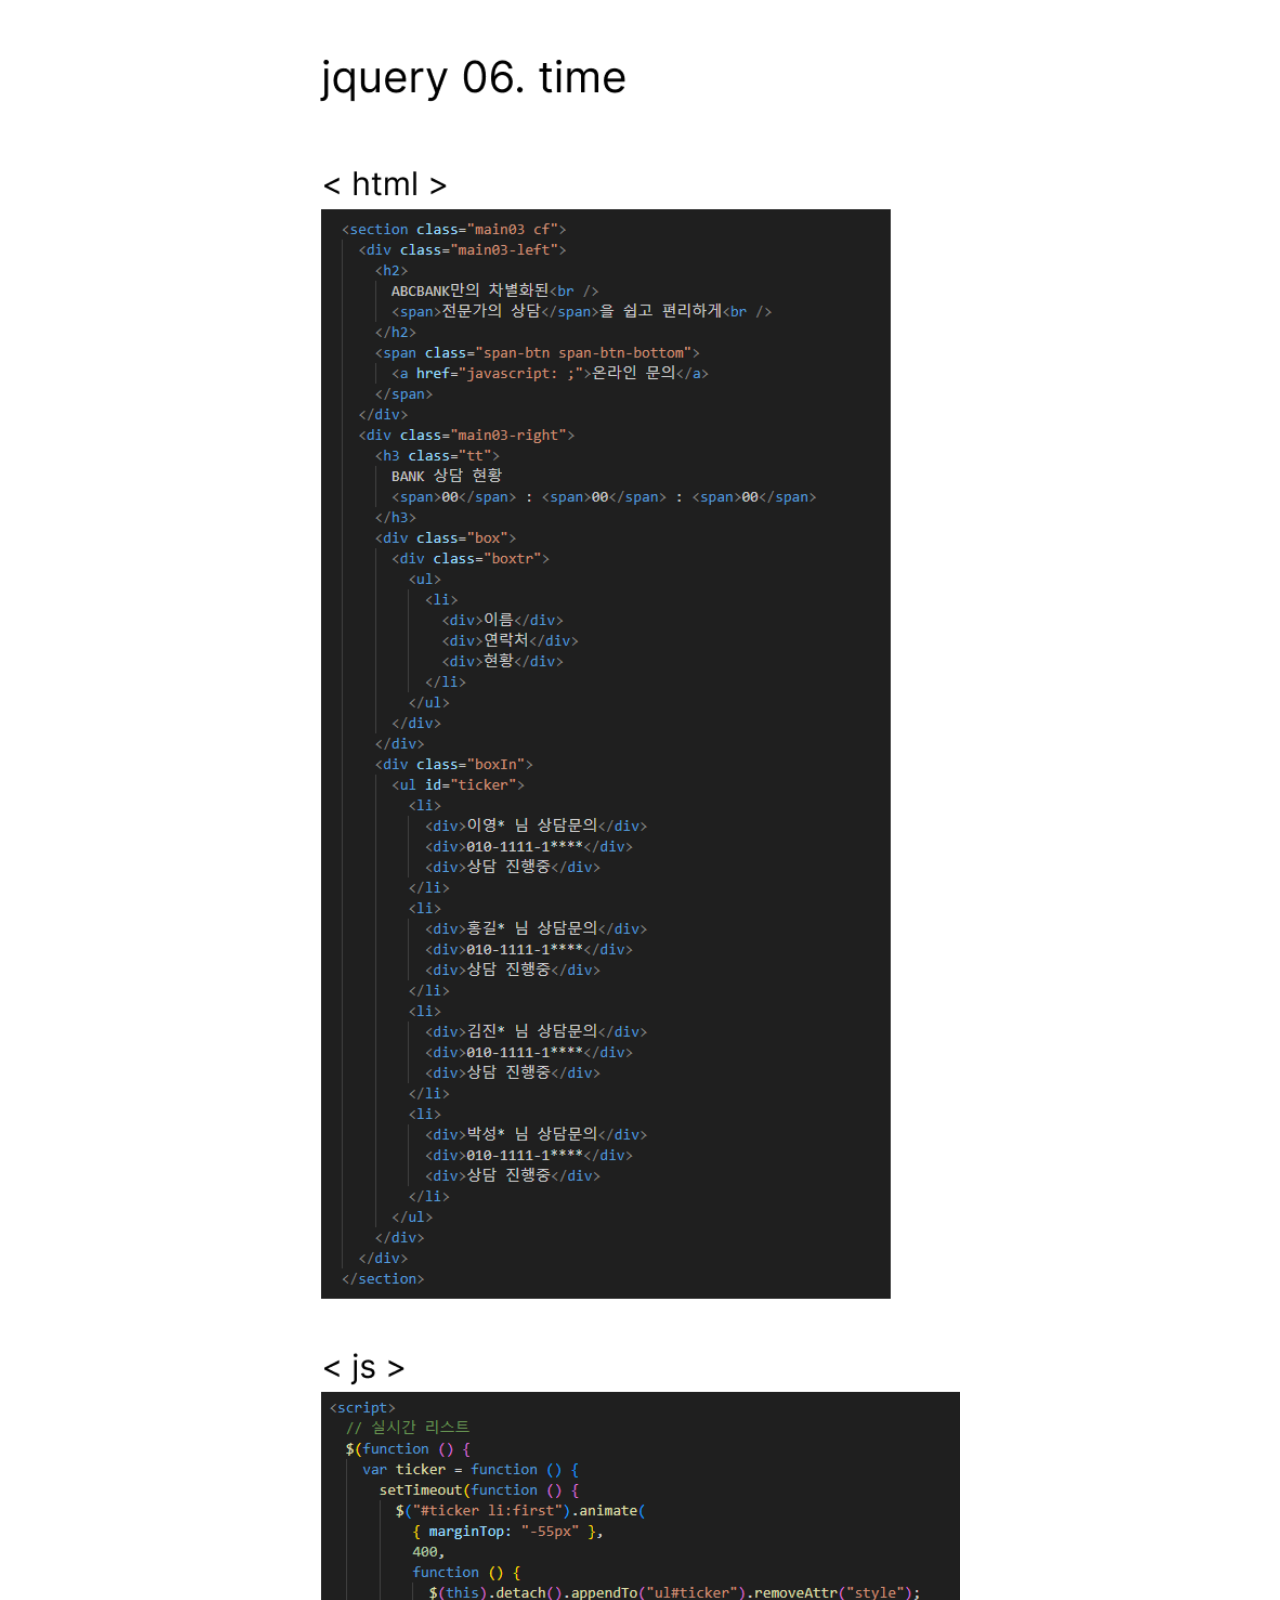
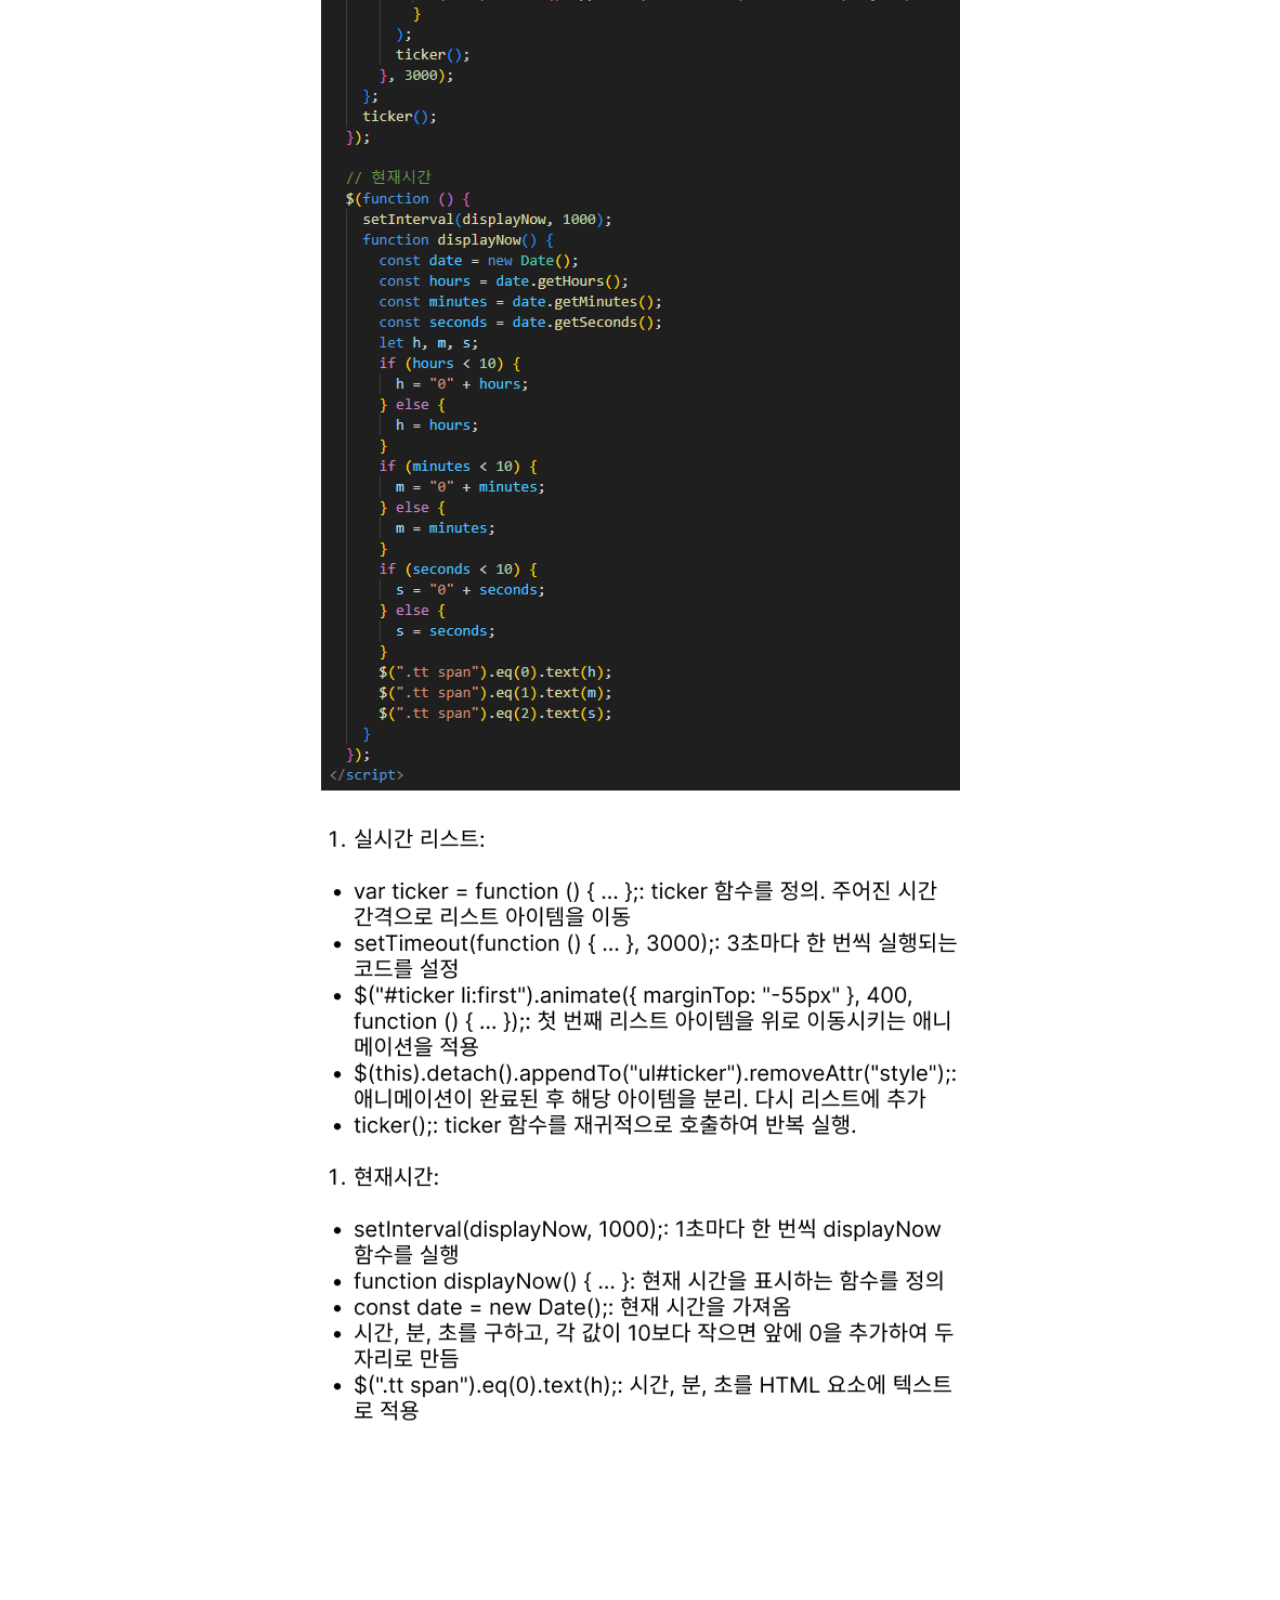
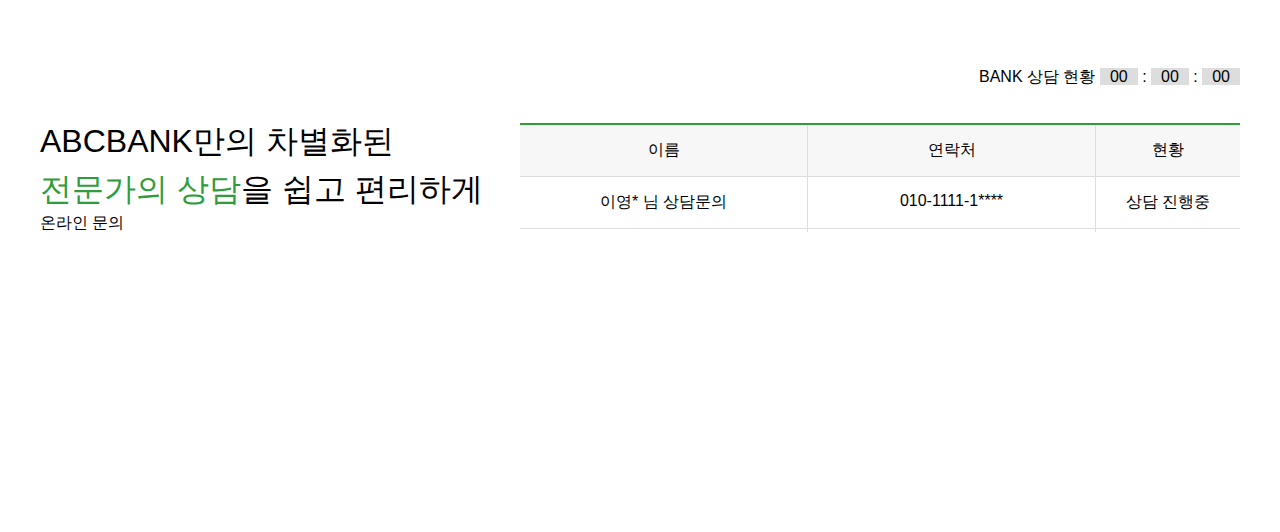
<file: html/study/jquery_06.html>
<!DOCTYPE html>
<html lang="ko">
  <head>
    <meta charset="UTF-8" />
    <meta name="viewport" content="width=device-width, initial-scale=1.0" />
    <title>Document</title>
    <link rel="stylesheet" href="../../css/reset.css" />
    <script src="../../js/jquery-1.11.2.min.js"></script>
  </head>
  <script>
    // 실시간 리스트
    $(function () {
      var ticker = function () {
        setTimeout(function () {
          $("#ticker li:first").animate(
            { marginTop: "-55px" },
            400,
            function () {
              $(this).detach().appendTo("ul#ticker").removeAttr("style");
            }
          );
          ticker();
        }, 3000);
      };
      ticker();
    });

    // 현재시간
    $(function () {
      setInterval(displayNow, 1000);
      function displayNow() {
        const date = new Date();
        const hours = date.getHours();
        const minutes = date.getMinutes();
        const seconds = date.getSeconds();
        let h, m, s;
        if (hours < 10) {
          h = "0" + hours;
        } else {
          h = hours;
        }
        if (minutes < 10) {
          m = "0" + minutes;
        } else {
          m = minutes;
        }
        if (seconds < 10) {
          s = "0" + seconds;
        } else {
          s = seconds;
        }
        $(".tt span").eq(0).text(h);
        $(".tt span").eq(1).text(m);
        $(".tt span").eq(2).text(s);
      }
    });
  </script>
  <style>
      .screenshot {width: 50%;margin: 50px auto; background-color: #fff;}
      .screenshot img {width: 100%;}
      section.main03 { padding: 150px 0; max-width: 1200px; margin: 0 auto; } 
      section.main03 .main03-left { width: 40%; float: left; padding-top: 50px; } 
      section.main03 h2 { font-size: 32px; line-height: 1.5; } 
      section.main03 h2 span { color: #2f9d3b; } 
      section.main03 .main03-right .boxtr { background: #f7f7f7; border-top: 2px solid #2f9d3b; border-bottom: 1px solid #ddd; } 
      section.main03 .main03-right .boxtr ul li,
      section.main03 .main03-right .boxIn ul li { display: grid; grid-template-columns: 1fr 1fr 0.5fr; text-align: center; } 
      section.main03 .main03-right .boxtr ul li div { border-right: 1px solid #ddd; padding: 15px 0; } 
      section.main03 .main03-right .boxtr ul li div:last-child { border-right: 0; } 
      section.main03 .main03-right .boxIn ul li div { border-right: 1px solid #ddd; padding: 15px 0; border-bottom: 1px solid #ddd; } 
      section.main03 .main03-right .boxIn ul li div:last-child { border-right: 0; } 
      .boxIn { height: 55px; overflow: hidden;margin-bottom: 300px; } 
      .span-btn-bottom a { transform: translateY(0px); animation: none !important; } 
      section.main03 .main03-right { width: 60%; float: left; } 
      section.main03 .main03-right h3 { text-align: right; margin-bottom: 35px; } 
      section.main03 .main03-right h3 span { padding: 0 10px; text-align: center; background: #ddd; } 
  </style>
    <body>
      <div class="screenshot">
        <img src="../../img/studyimg/screenshot/jquery_06.png" alt="" />
      </div>
      <section class="main03 cf">
        <div class="main03-left">
          <h2>
            ABCBANK만의 차별화된<br />
            <span>전문가의 상담</span>을 쉽고 편리하게<br />
          </h2>
          <span class="span-btn span-btn-bottom">
            <a href="javascript: ;">온라인 문의</a>
          </span>
        </div>
        <div class="main03-right">
          <h3 class="tt">
            BANK 상담 현황
            <span>00</span> : <span>00</span> : <span>00</span>
          </h3>
          <div class="box">
            <div class="boxtr">
              <ul>
                <li>
                  <div>이름</div>
                  <div>연락처</div>
                  <div>현황</div>
                </li>
              </ul>
            </div>
          </div>
          <div class="boxIn">
            <ul id="ticker">
              <li>
                <div>이영* 님 상담문의</div>
                <div>010-1111-1****</div>
                <div>상담 진행중</div>
              </li>
              <li>
                <div>홍길* 님 상담문의</div>
                <div>010-1111-1****</div>
                <div>상담 진행중</div>
              </li>
              <li>
                <div>김진* 님 상담문의</div>
                <div>010-1111-1****</div>
                <div>상담 진행중</div>
              </li>
              <li>
                <div>박성* 님 상담문의</div>
                <div>010-1111-1****</div>
                <div>상담 진행중</div>
              </li>
            </ul>
          </div>
        </div>
      </section>    
    </body>
</html>
</file>
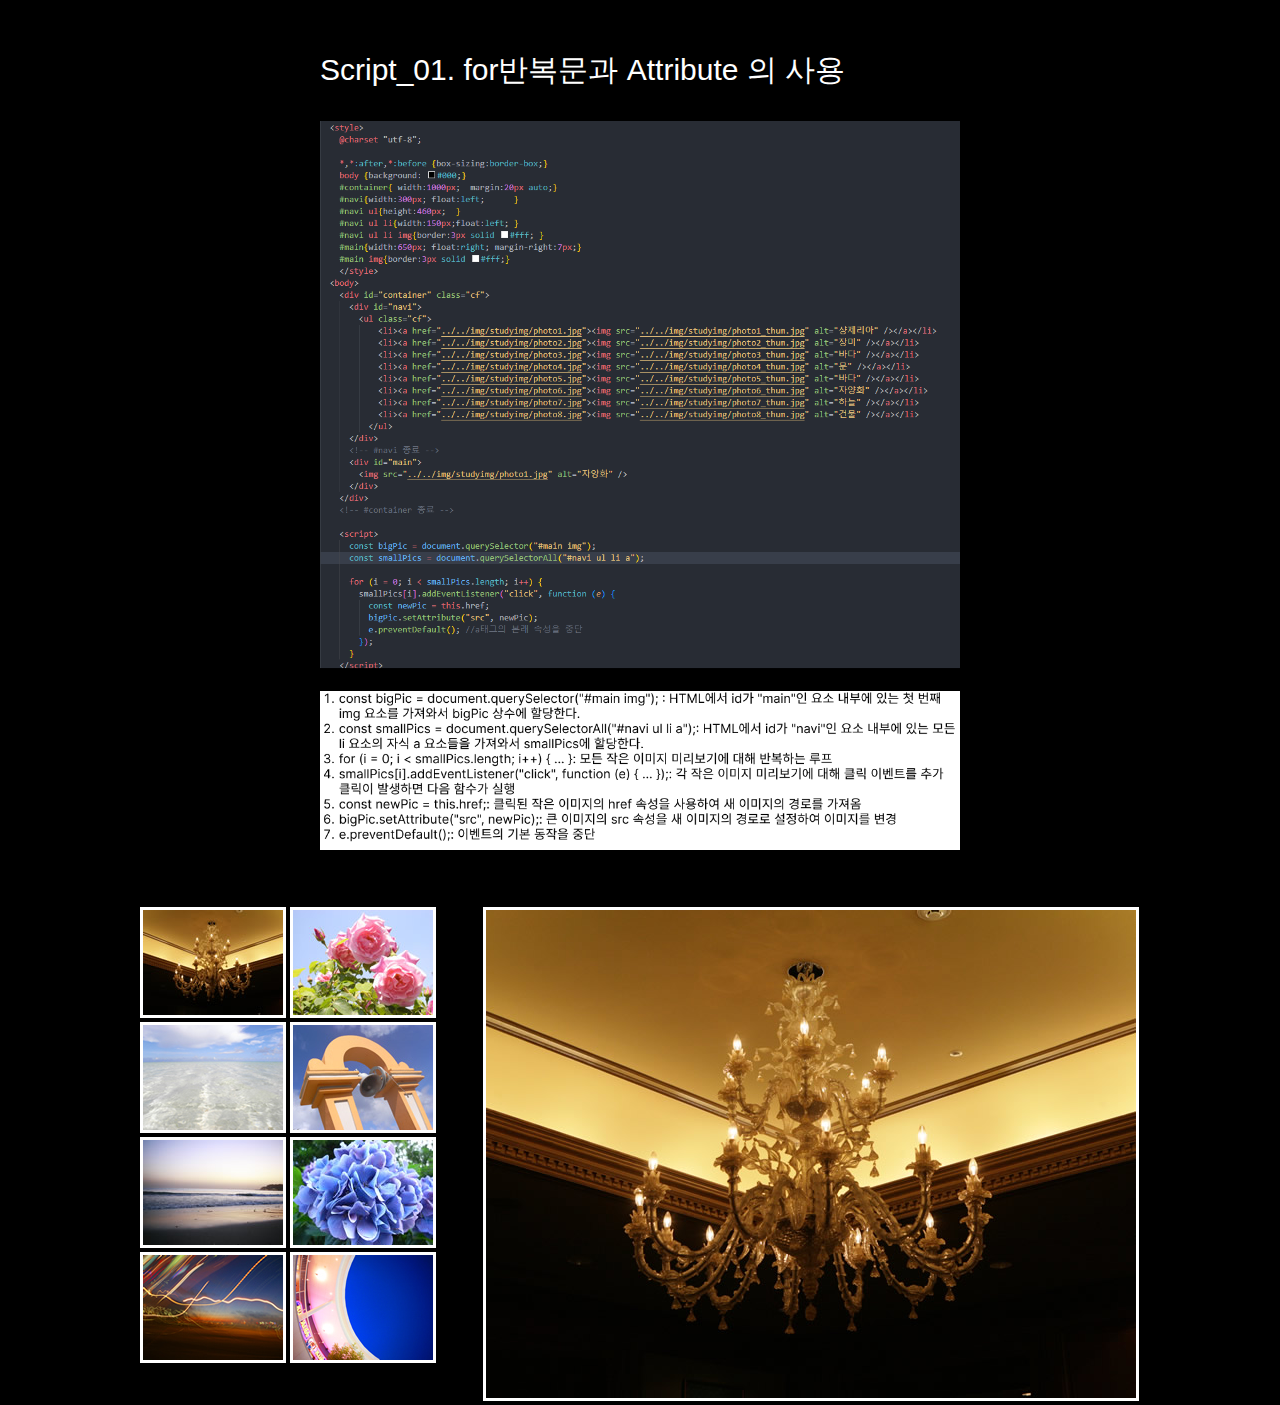
<file: html/study/script_01.html>
<!DOCTYPE html>
<html lang="ko">
  <head>
    <meta charset="UTF-8" />
    <meta name="viewport" content="width=device-width, initial-scale=1.0" />
    <title>Document</title>
    <link rel="stylesheet" href="../../css/reset.css" />
  </head>
  <style>
    @charset "utf-8";

    *,*:after,*:before {box-sizing:border-box;}
    body {background: #000;}
    #container{ width:1000px;  margin:20px auto;}
    #navi{width:300px; float:left;		}
    #navi ul{height:460px;	}
    #navi ul li{width:150px;float:left;	}
    #navi ul li img{border:3px solid #fff;	}
    #main{width:650px; float:right; margin-right:7px;}
    #main img{border:3px solid #fff;}
    .screenshot {width: 50%;margin: 50px auto;color: #fff;font-size: 30px;}
    .screenshot img{width: 100%;margin-top: 30px;}
    </style>
  <body>
    <div class="screenshot">Script_01. for반복문과 Attribute 의 사용<img src="../../img/studyimg/screenshot/script_01.png" alt=""></div>
    <div id="container" class="cf">
      <div id="navi">
        <ul class="cf">
            <li><a href="../../img/studyimg/photo1.jpg"><img src="../../img/studyimg/photo1_thum.jpg" alt="샹제리아" /></a></li>
            <li><a href="../../img/studyimg/photo2.jpg"><img src="../../img/studyimg/photo2_thum.jpg" alt="장미" /></a></li>
            <li><a href="../../img/studyimg/photo3.jpg"><img src="../../img/studyimg/photo3_thum.jpg" alt="바다" /></a></li>
            <li><a href="../../img/studyimg/photo4.jpg"><img src="../../img/studyimg/photo4_thum.jpg" alt="문" /></a></li>
            <li><a href="../../img/studyimg/photo5.jpg"><img src="../../img/studyimg/photo5_thum.jpg" alt="바다" /></a></li>
            <li><a href="../../img/studyimg/photo6.jpg"><img src="../../img/studyimg/photo6_thum.jpg" alt="자양화" /></a></li>
            <li><a href="../../img/studyimg/photo7.jpg"><img src="../../img/studyimg/photo7_thum.jpg" alt="하늘" /></a></li>
            <li><a href="../../img/studyimg/photo8.jpg"><img src="../../img/studyimg/photo8_thum.jpg" alt="건물" /></a></li>
          </ul>
      </div>
      <!-- #navi 종료 -->
      <div id="main">
        <img src="../../img/studyimg/photo1.jpg" alt="자양화" />
      </div>
    </div>
    <!-- #container 종료 -->

    <script>
      const bigPic = document.querySelector("#main img");
      const smallPics = document.querySelectorAll("#navi ul li a");

      for (i = 0; i < smallPics.length; i++) {
        smallPics[i].addEventListener("click", function (e) {
          const newPic = this.href;
          bigPic.setAttribute("src", newPic);
          e.preventDefault(); //a태그의 본래 속성을 중단
        });
      }
    </script>
  </body>
</html>
</file>
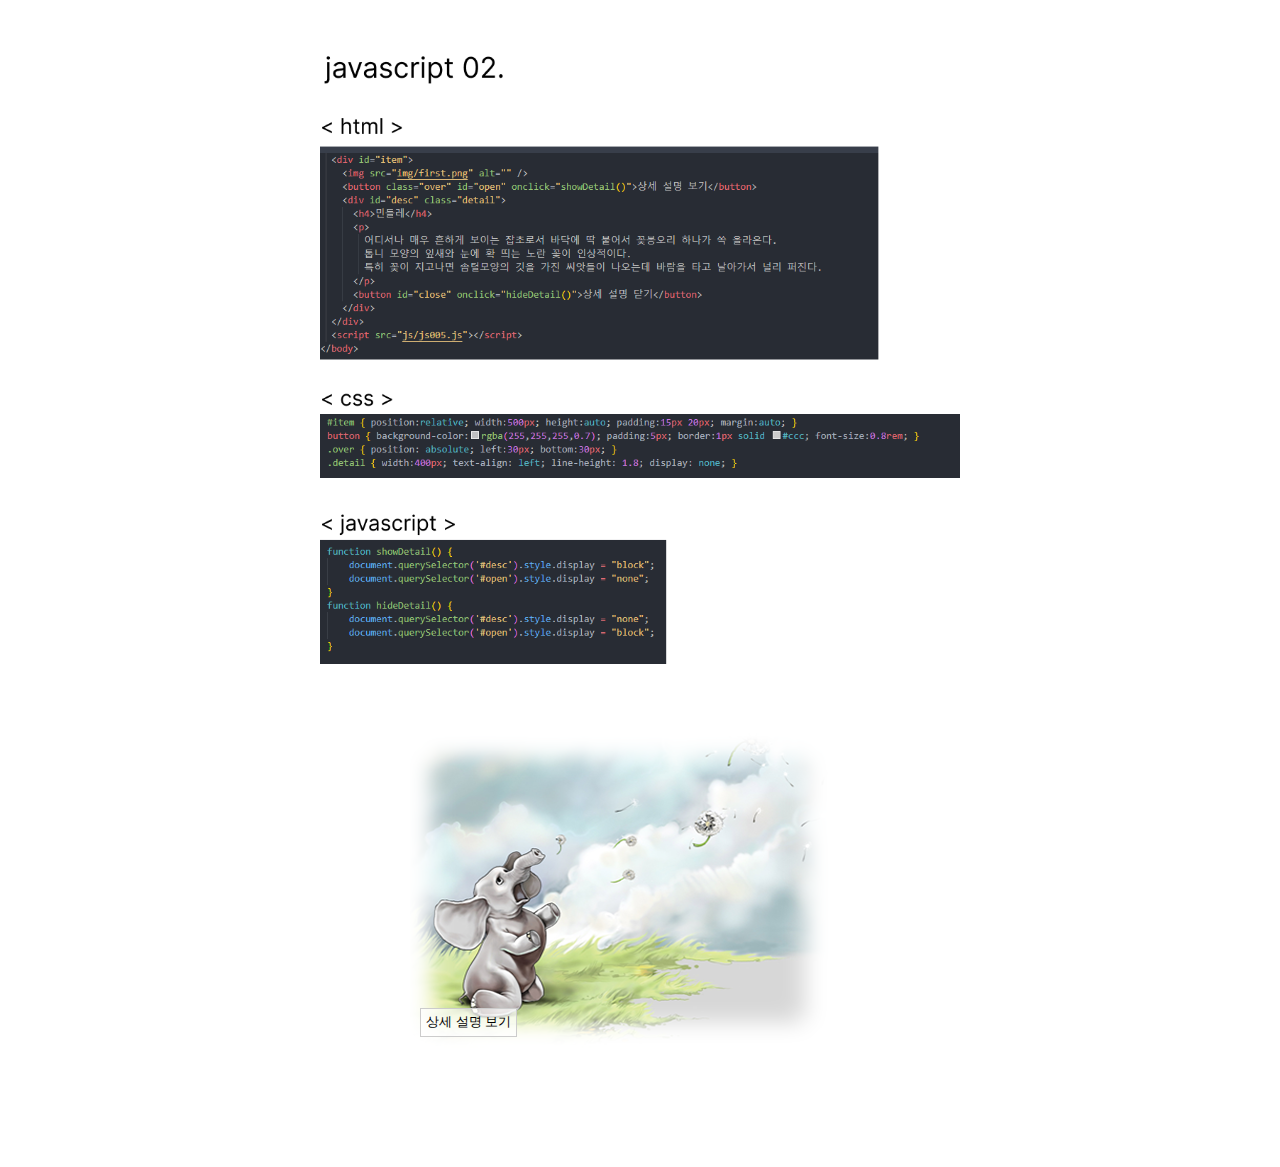
<file: html/study/script_02.html>
<!DOCTYPE html>
<html lang="ko">
  <head>
    <meta charset="UTF-8" />
    <meta name="viewport" content="width=device-width, initial-scale=1.0" />
    <title>Document</title>
    <link rel="stylesheet" href="../../css/reset.css" />
  </head>
  <style>
.screenshot {width: 50%;margin: 50px auto; background-color: #fff;}
.screenshot img {width: 100%;}
#item { position:relative; width:500px; height:auto; padding:15px 20px; margin:auto;margin-bottom: 100px; } 
button { background-color:rgba(255,255,255,0.7); padding:5px; border:1px solid #ccc; font-size:0.8rem; cursor: pointer;} 
.over { position: absolute; left:30px; bottom:30px; } 
.detail { width:400px; text-align: left; line-height: 1.8; display: none; } 

  </style>  
    <body>
      <div class="screenshot">
        <img src="../../img/studyimg/screenshot/script_02.png" alt="" />
      </div>
      <div id="item">
        <img src="../../img/studyimg/first.png" alt="" />
        <button class="over" id="open" onclick="showDetail()">상세 설명 보기</button>
        <div id="desc" class="detail">
          <h4>민들레</h4>
          <p>
            어디서나 매우 흔하게 보이는 잡초로서 바닥에 딱 붙어서 꽃봉오리 하나가 쏙 올라온다. 
            톱니 모양의 잎새와 눈에 확 띄는 노란 꽃이 인상적이다. 
            특히 꽃이 지고나면 솜털모양의 깃을 가진 씨앗들이 나오는데 바람을 타고 날아가서 널리 퍼진다.
          </p>
          <button id="close" onclick="hideDetail()">상세 설명 닫기</button>
        </div>
      </div>
      <script>
        function showDetail() {  
        document.querySelector('#desc').style.display = "block";	
        document.querySelector('#open').style.display = "none"; 
        }
        function hideDetail() {  
        document.querySelector('#desc').style.display = "none";	 
        document.querySelector('#open').style.display = "block";	
        }
      </script>
    </body>
</html>
</file>
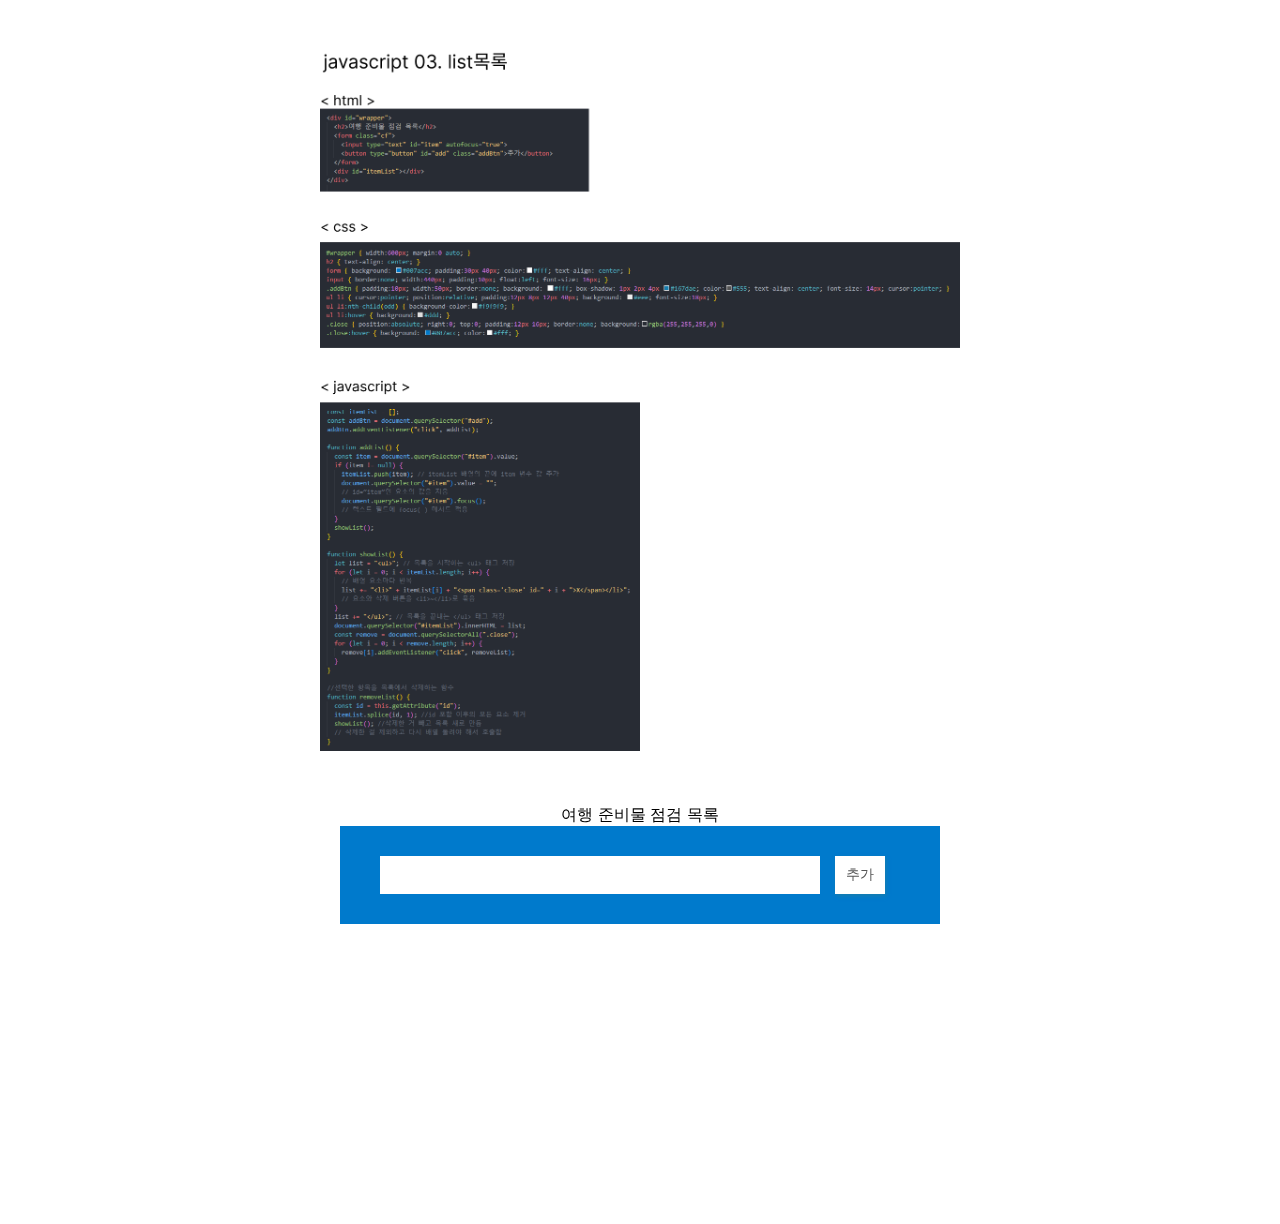
<file: html/study/script_03.html>
<!DOCTYPE html>
<html lang="ko">
  <head>
    <meta charset="UTF-8" />
    <meta name="viewport" content="width=device-width, initial-scale=1.0" />
    <title>Document</title>
    <link rel="stylesheet" href="../../css/reset.css" />
  </head>
  <style>
.screenshot {width: 50%;margin: 50px auto; background-color: #fff;}
.screenshot img {width: 100%;}
#wrapper { width:600px; margin:0 auto 300px; } 
h2 { text-align: center; } 
form { background: #007acc; padding:30px 40px; color:#fff; text-align: center; } 
input { border:none; width:440px; padding:10px; float:left; font-size: 16px; } 
.addBtn { padding:10px; width:50px; border:none; background: #fff; box-shadow: 1px 2px 4px #167dae; color:#555; text-align: center; font-size: 14px; cursor:pointer; } 
ul li { cursor:pointer; position:relative; padding:12px 8px 12px 40px; background: #eee; font-size:18px; } 
ul li:nth-child(odd) { background-color:#f9f9f9; } 
ul li:hover { background:#ddd; } 
.close { position:absolute; right:0; top:0; padding:12px 16px; border:none; background:rgba(255,255,255,0) } 
.close:hover { background: #007acc; color:#fff; } 
  </style>  
    <body>
      <div class="screenshot">
        <img src="../../img/studyimg/screenshot/script_03.png" alt="" />
      </div>
      <div id="wrapper">
        <h2>여행 준비물 점검 목록</h2>
        <form class="cf">
          <input type="text" id="item" autofocus="true">
          <button type="button" id="add" class="addBtn">추가</button>
        </form>
        <div id="itemList"></div>
      </div> 
      <script>        
        const itemList = [];
        const addBtn = document.querySelector("#add");
        addBtn.addEventListener("click", addList);

        function addList() {
          const item = document.querySelector("#item").value;
          if (item != null) {
            itemList.push(item); // itemList 배열의 끝에 item 변수 값 추가
            document.querySelector("#item").value = "";
            // id=”item”인 요소의 값을 지움
            document.querySelector("#item").focus();
            // 텍스트 필드에 focus( ) 메서드 적용
          }
          showList();
        }

        function showList() {
          let list = "<ul>"; // 목록을 시작하는 <ul> 태그 저장
          for (let i = 0; i < itemList.length; i++) {
            // 배열 요소마다 반복
            list += "<li>" + itemList[i] + "<span class='close' id=" + i + ">X</span></li>";
            // 요소와 삭제 버튼을 <li>~</li>로 묶음
          }
          list += "</ul>"; // 목록을 끝내는 </ul> 태그 저장
          document.querySelector("#itemList").innerHTML = list;
          const remove = document.querySelectorAll(".close");
          for (let i = 0; i < remove.length; i++) {
            remove[i].addEventListener("click", removeList);
          }
        }

        //선택한 항목을 목록에서 삭제하는 함수
        function removeList() {
          const id = this.getAttribute("id");
          itemList.splice(id, 1); //id 포함 이후의 모든 요소 제거
          showList(); //삭제한 거 빼고 목록 새로 만듬
          // 삭제한 걸 제외하고 다시 배열 돌려야 해서 호출함
        }

        /*
        2번 index에서 1개 요소 제거
        const fruits = ['수박', '바나나', '망고', '두리안'];

        const removed = fruits.splice(2, 1);

        console.log(fruits);
        // ['수박', '바나나', '두리안'];
        */
      </script>
    </body>
</html>
</file>
